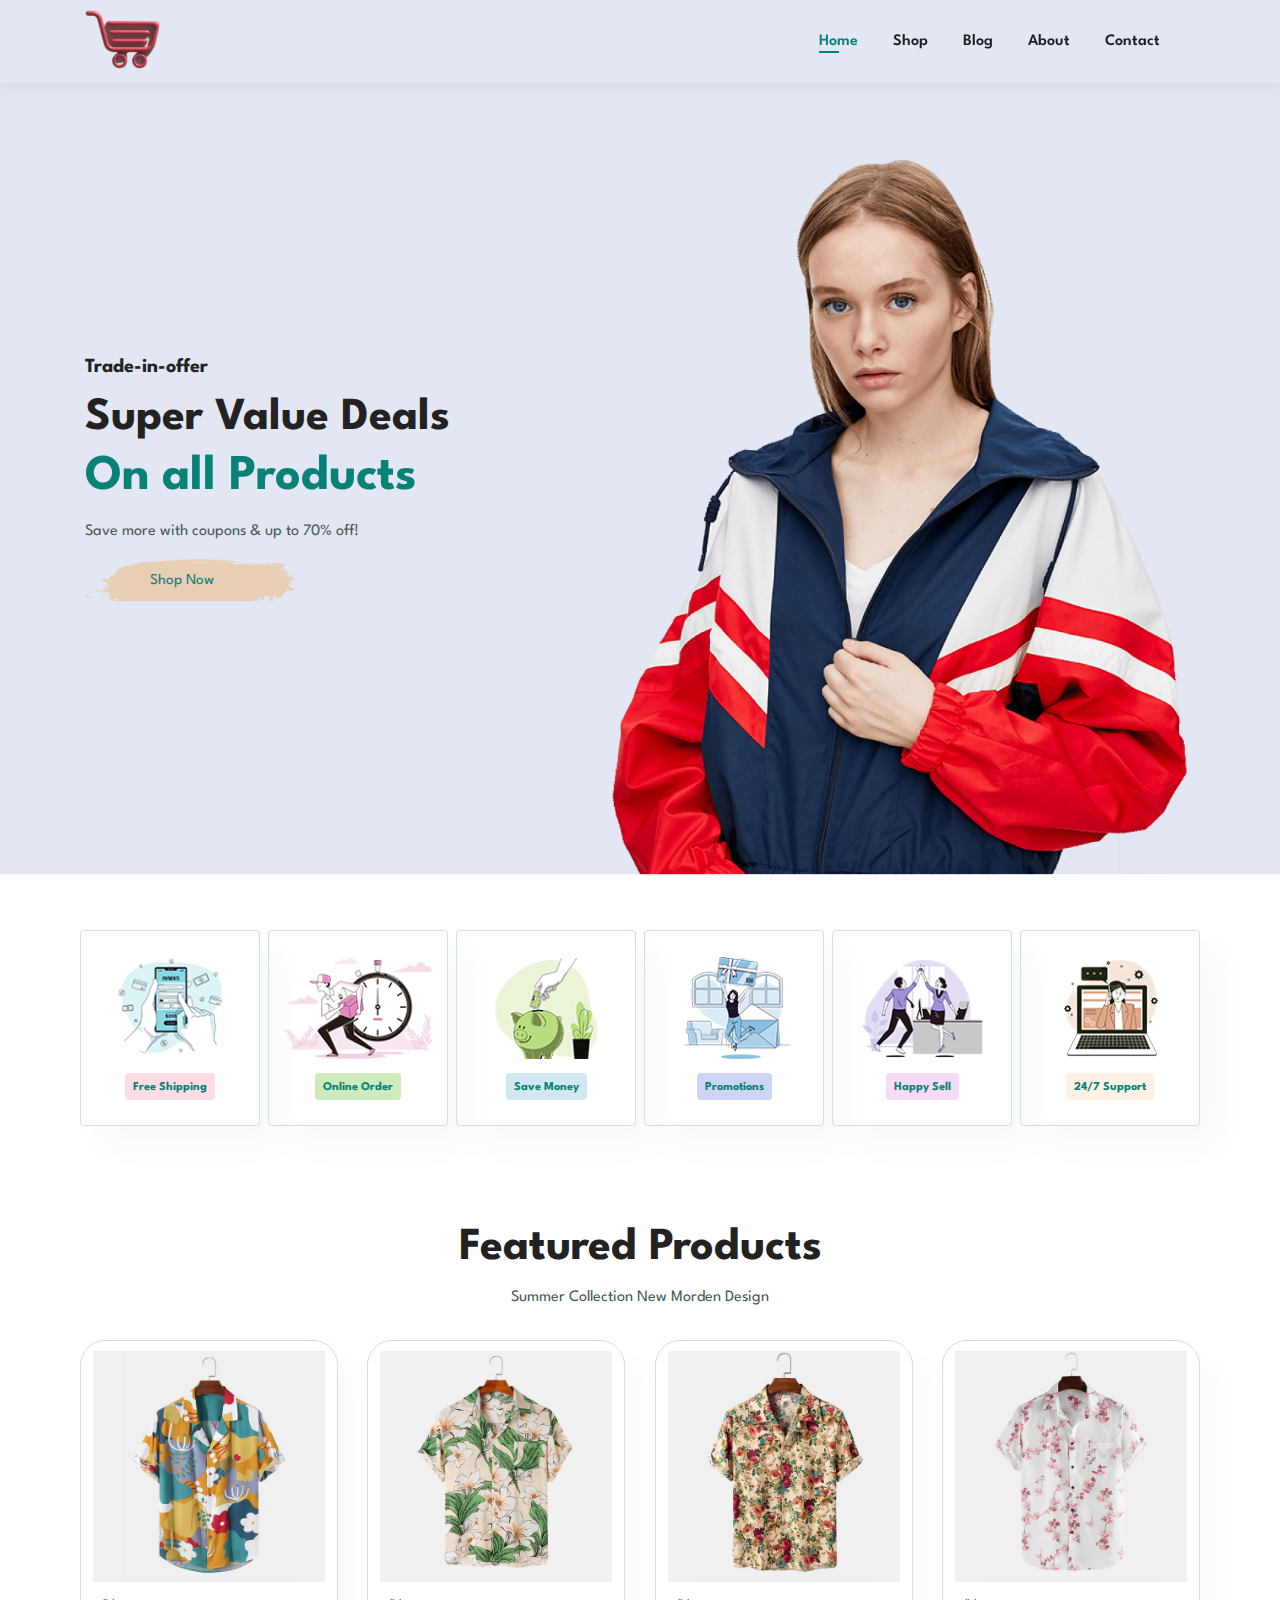
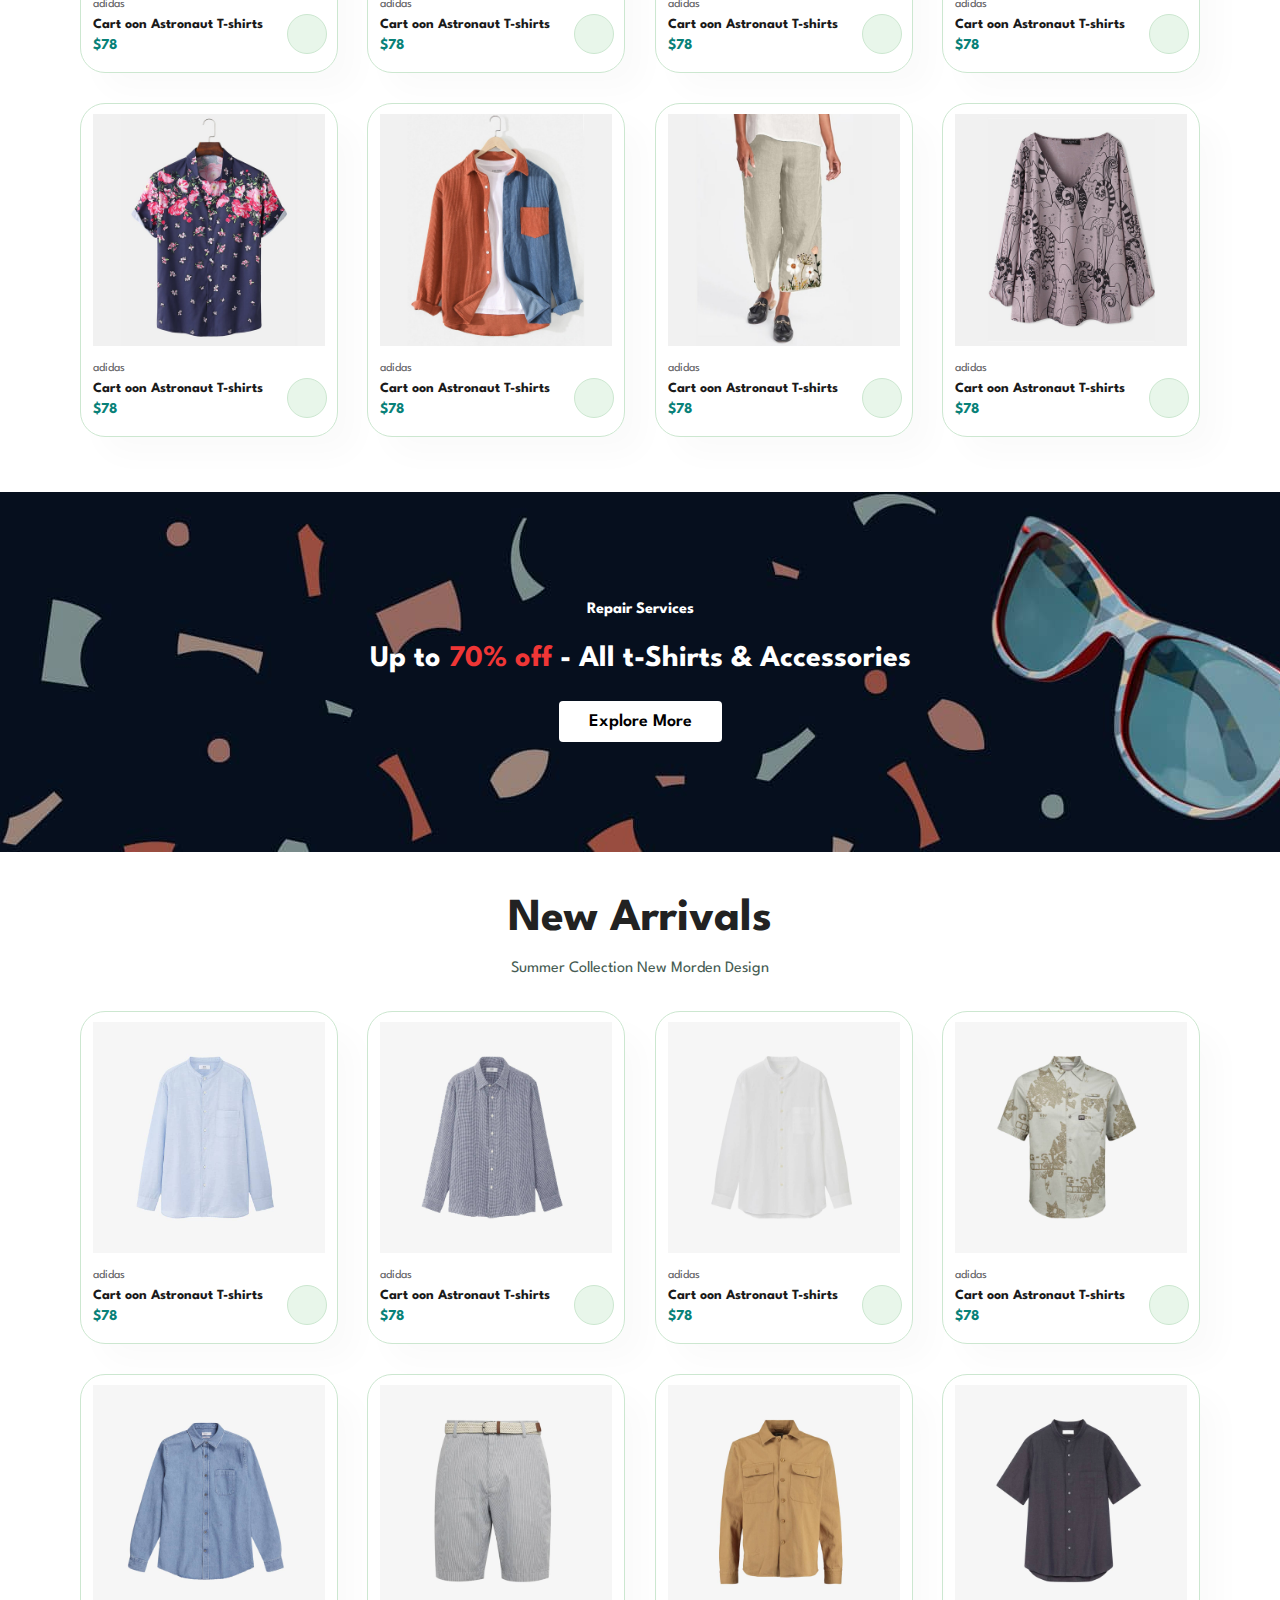
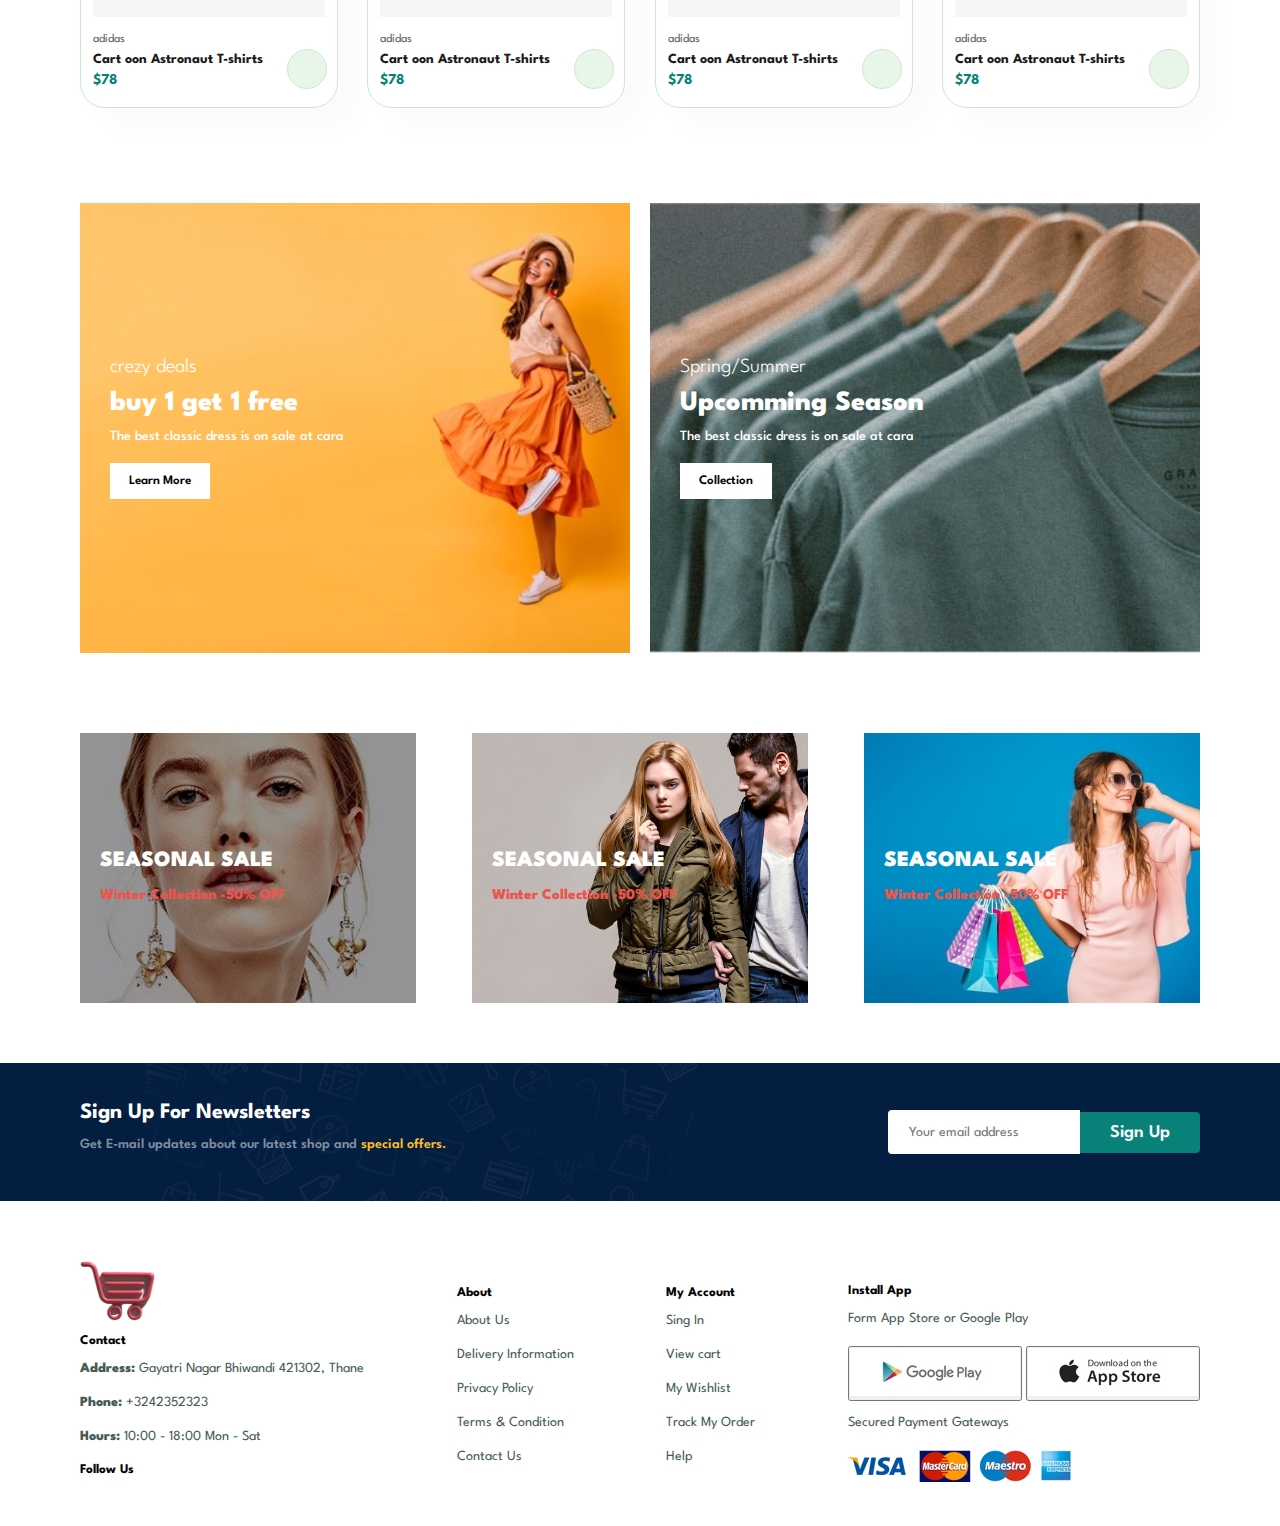
<file: index.html>
<!DOCTYPE html>
<html lang="en">

<head>
    <meta charset="UTF-8">
    <meta name="viewport" content="width=device-width, initial-scale=1.0">
    <title>E-Commarce-Website</title>
    <link rel="stylesheet" href="css files/style.css">
    <link rel="stylesheet" href="css files/responsive.css">
    <script src="/script.js" defer></script>
    <link rel="stylesheet" href="https://cdnjs.cloudflare.com/ajax/libs/font-awesome/6.4.2/css/all.min.css"
        integrity="sha512-z3gLpd7yknf1YoNbCzqRKc4qyor8gaKU1qmn+CShxbuBusANI9QpRohGBreCFkKxLhei6S9CQXFEbbKuqLg0DA=="
        crossorigin="anonymous" referrerpolicy="no-referrer" />
</head>

<body>
    <header id="header" class="flex">
        <a href="#"><img src="/img/logo.png" class="logo"></a>
        <nav>
            <ul class="navbar flex">
                <li><a class="active" href="#">Home</a></li>
                <li><a href="html files/shop.html">Shop</a></li>
                <li><a href="html files/blog.html">Blog</a></li> 
                <li><a href="html files/about.html">About</a></li>
                <li><a href="html files/contact.html">Contact</a></li>
                <li><a href="html files/cart.html"><i class="fa-solid fa-cart-shopping" id="cart-btn"></i></a></li>
                <i class="fa-solid fa-xmark close" id="close"></i>
            </ul>
        </nav>
        <div class="mobile">
            <a href="cart.html"><i class="fa-solid fa-cart-shopping"></i></a>
            <i class="fa-solid fa-bars menu"></i>
        </div>
    </header>

    <main>
        <section id="hero">
            <h4>Trade-in-offer</h4>
            <h2>Super Value Deals</h2>
            <h1>On all Products</h1>
            <p>Save more with coupons & up to 70% off!</p>
            <button>Shop Now</button>
        </section>

        <section id="features" class="section-p1 flex padding-ipad padding-mobile">
            <div class="fe-box">
                <img src="/img/features/f1.png" alt="">
                <h6>Free Shipping</h6>
            </div>
            <div class="fe-box">
                <img src="/img/features/f2.png" alt="">
                <h6>Online Order</h6>
            </div>
            <div class="fe-box">
                <img src="/img/features/f3.png" alt="">
                <h6>Save Money</h6>
            </div>
            <div class="fe-box">
                <img src="/img/features/f4.png" alt="">
                <h6>Promotions</h6>
            </div>
            <div class="fe-box">
                <img src="/img/features/f5.png" alt="">
                <h6>Happy Sell</h6>
            </div>
            <div class="fe-box">
                <img src="/img/features/f6.png" alt="">
                <h6>24/7 Support</h6>
            </div>
        </section>

        <section id="featured-Product1" class="section-p1 padding-ipad padding-mobile">
            <h2>Featured Products</h2>
            <p>Summer Collection New Morden Design</p>
            <div class="pro-container flex">
                <div class="pro">
                    <img src="/img/products/f1.jpg" alt="">
                    <div class="des">
                        <span>adidas</span>
                        <h5>Cart oon Astronaut T-shirts</h5>
                        <div class="star">
                            <i class="fas fa-star"></i>
                            <i class="fas fa-star"></i>
                            <i class="fas fa-star"></i>
                            <i class="fas fa-star"></i>
                            <i class="fas fa-star"></i>
                        </div>
                        <h4>$78</h4>
                    </div>
                    <a href="#"><i class="fa-solid fa-cart-shopping" id="cart"></i></a>
                </div>

                <div class="pro">
                    <img src="img/products/f2.jpg" alt="">
                    <div class="des">
                        <span>adidas</span>
                        <h5>Cart oon Astronaut T-shirts</h5>
                        <div class="star">
                            <i class="fas fa-star"></i>
                            <i class="fas fa-star"></i>
                            <i class="fas fa-star"></i>
                            <i class="fas fa-star"></i>
                            <i class="fas fa-star"></i>
                        </div>
                        <h4>$78</h4>
                    </div>
                    <a href="#"><i class="fa-solid fa-cart-shopping" id="cart"></i></a>
                </div>

                <div class="pro">
                    <img src="img/products/f3.jpg" alt="">
                    <div class="des">
                        <span>adidas</span>
                        <h5>Cart oon Astronaut T-shirts</h5>
                        <div class="star">
                            <i class="fas fa-star"></i>
                            <i class="fas fa-star"></i>
                            <i class="fas fa-star"></i>
                            <i class="fas fa-star"></i>
                            <i class="fas fa-star"></i>
                        </div>
                        <h4>$78</h4>
                    </div>
                    <a href="#"><i class="fa-solid fa-cart-shopping" id="cart"></i></a>
                </div>

                <div class="pro">
                    <img src="img/products/f4.jpg" alt="">
                    <div class="des">
                        <span>adidas</span>
                        <h5>Cart oon Astronaut T-shirts</h5>
                        <div class="star">
                            <i class="fas fa-star"></i>
                            <i class="fas fa-star"></i>
                            <i class="fas fa-star"></i>
                            <i class="fas fa-star"></i>
                            <i class="fas fa-star"></i>
                        </div>
                        <h4>$78</h4>
                    </div>
                    <a href="#"><i class="fa-solid fa-cart-shopping" id="cart"></i></a>
                </div>

                <div class="pro">
                    <img src="img/products/f5.jpg" alt="">
                    <div class="des">
                        <span>adidas</span>
                        <h5>Cart oon Astronaut T-shirts</h5>
                        <div class="star">
                            <i class="fas fa-star"></i>
                            <i class="fas fa-star"></i>
                            <i class="fas fa-star"></i>
                            <i class="fas fa-star"></i>
                            <i class="fas fa-star"></i>
                        </div>
                        <h4>$78</h4>
                    </div>
                    <a href="#"><i class="fa-solid fa-cart-shopping" id="cart"></i></a>
                </div>

                <div class="pro">
                    <img src="img/products/f6.jpg" alt="">
                    <div class="des">
                        <span>adidas</span>
                        <h5>Cart oon Astronaut T-shirts</h5>
                        <div class="star">
                            <i class="fas fa-star"></i>
                            <i class="fas fa-star"></i>
                            <i class="fas fa-star"></i>
                            <i class="fas fa-star"></i>
                            <i class="fas fa-star"></i>
                        </div>
                        <h4>$78</h4>
                    </div>
                    <a href="#"><i class="fa-solid fa-cart-shopping" id="cart"></i></a>
                </div>

                <div class="pro">
                    <img src="img/products/f7.jpg" alt="">
                    <div class="des">
                        <span>adidas</span>
                        <h5>Cart oon Astronaut T-shirts</h5>
                        <div class="star">
                            <i class="fas fa-star"></i>
                            <i class="fas fa-star"></i>
                            <i class="fas fa-star"></i>
                            <i class="fas fa-star"></i>
                            <i class="fas fa-star"></i>
                        </div>
                        <h4>$78</h4>
                    </div>
                    <a href="#"><i class="fa-solid fa-cart-shopping" id="cart"></i></a>
                </div>

                <div class="pro">
                    <img src="img/products/f8.jpg" alt="">
                    <div class="des">
                        <span>adidas</span>
                        <h5>Cart oon Astronaut T-shirts</h5>
                        <div class="star">
                            <i class="fas fa-star"></i>
                            <i class="fas fa-star"></i>
                            <i class="fas fa-star"></i>
                            <i class="fas fa-star"></i>
                            <i class="fas fa-star"></i>
                        </div>
                        <h4>$78</h4>
                    </div>
                    <a href="#"><i class="fa-solid fa-cart-shopping" id="cart"></i></a>
                </div>
            </div>
        </section>

        <section id="banner" class="section-p1 flex padding-ipad padding-mobile">
            <h4>Repair Services</h4>
            <h2>Up to <span>70% off</span> - All t-Shirts & Accessories</h2>
            <button class="normal">Explore More</button>
        </section>

        <section id="featured-Product1" class="section-p1 padding-ipad padding-mobile">
            <h2>New Arrivals</h2>
            <p>Summer Collection New Morden Design</p>
            <div class="pro-container flex">
                <div class="pro">
                    <img src="/img/products/n1.jpg" alt="">
                    <div class="des">
                        <span>adidas</span>
                        <h5>Cart oon Astronaut T-shirts</h5>
                        <div class="star">
                            <i class="fas fa-star"></i>
                            <i class="fas fa-star"></i>
                            <i class="fas fa-star"></i>
                            <i class="fas fa-star"></i>
                            <i class="fas fa-star"></i>
                        </div>
                        <h4>$78</h4>
                    </div>
                    <a href="#"><i class="fa-solid fa-cart-shopping" id="cart"></i></a>
                </div>

                <div class="pro">
                    <img src="/img/products/n2.jpg" alt="">
                    <div class="des">
                        <span>adidas</span>
                        <h5>Cart oon Astronaut T-shirts</h5>
                        <div class="star">
                            <i class="fas fa-star"></i>
                            <i class="fas fa-star"></i>
                            <i class="fas fa-star"></i>
                            <i class="fas fa-star"></i>
                            <i class="fas fa-star"></i>
                        </div>
                        <h4>$78</h4>
                    </div>
                    <a href="#"><i class="fa-solid fa-cart-shopping" id="cart"></i></a>
                </div>

                <div class="pro">
                    <img src="/img/products/n3.jpg" alt="">
                    <div class="des">
                        <span>adidas</span>
                        <h5>Cart oon Astronaut T-shirts</h5>
                        <div class="star">
                            <i class="fas fa-star"></i>
                            <i class="fas fa-star"></i>
                            <i class="fas fa-star"></i>
                            <i class="fas fa-star"></i>
                            <i class="fas fa-star"></i>
                        </div>
                        <h4>$78</h4>
                    </div>
                    <a href="#"><i class="fa-solid fa-cart-shopping" id="cart"></i></a>
                </div>

                <div class="pro">
                    <img src="/img/products/n4.jpg" alt="">
                    <div class="des">
                        <span>adidas</span>
                        <h5>Cart oon Astronaut T-shirts</h5>
                        <div class="star">
                            <i class="fas fa-star"></i>
                            <i class="fas fa-star"></i>
                            <i class="fas fa-star"></i>
                            <i class="fas fa-star"></i>
                            <i class="fas fa-star"></i>
                        </div>
                        <h4>$78</h4>
                    </div>
                    <a href="#"><i class="fa-solid fa-cart-shopping" id="cart"></i></a>
                </div>

                <div class="pro">
                    <img src="/img/products/n5.jpg" alt="">
                    <div class="des">
                        <span>adidas</span>
                        <h5>Cart oon Astronaut T-shirts</h5>
                        <div class="star">
                            <i class="fas fa-star"></i>
                            <i class="fas fa-star"></i>
                            <i class="fas fa-star"></i>
                            <i class="fas fa-star"></i>
                            <i class="fas fa-star"></i>
                        </div>
                        <h4>$78</h4>
                    </div>
                    <a href="#"><i class="fa-solid fa-cart-shopping" id="cart"></i></a>
                </div>

                <div class="pro">
                    <img src="img/products/n6.jpg" alt="">
                    <div class="des">
                        <span>adidas</span>
                        <h5>Cart oon Astronaut T-shirts</h5>
                        <div class="star">
                            <i class="fas fa-star"></i>
                            <i class="fas fa-star"></i>
                            <i class="fas fa-star"></i>
                            <i class="fas fa-star"></i>
                            <i class="fas fa-star"></i>
                        </div>
                        <h4>$78</h4>
                    </div>
                    <a href="#"><i class="fa-solid fa-cart-shopping" id="cart"></i></a>
                </div>

                <div class="pro">
                    <img src="/img/products/n7.jpg" alt="">
                    <div class="des">
                        <span>adidas</span>
                        <h5>Cart oon Astronaut T-shirts</h5>
                        <div class="star">
                            <i class="fas fa-star"></i>
                            <i class="fas fa-star"></i>
                            <i class="fas fa-star"></i>
                            <i class="fas fa-star"></i>
                            <i class="fas fa-star"></i>
                        </div>
                        <h4>$78</h4>
                    </div>
                    <a href="#"><i class="fa-solid fa-cart-shopping" id="cart"></i></a>
                </div>

                <div class="pro">
                    <img src="/img/products/n8.jpg" alt="">
                    <div class="des">
                        <span>adidas</span>
                        <h5>Cart oon Astronaut T-shirts</h5>
                        <div class="star">
                            <i class="fas fa-star"></i>
                            <i class="fas fa-star"></i>
                            <i class="fas fa-star"></i>
                            <i class="fas fa-star"></i>
                            <i class="fas fa-star"></i>
                        </div>
                        <h4>$78</h4>
                    </div>
                    <a href="#"><i class="fa-solid fa-cart-shopping" id="cart"></i></a>
                </div>
            </div>
        </section>

        <section id="sm-banner" class="section-p1 flex padding-ipad padding-mobile">
            <div class="banner-box flex">
                <h4>crezy deals</h4>
                <h2>buy 1 get 1 free</h2>
                <span>The best classic dress is on sale at cara</span>
                <button class="white">Learn More</button>
            </div>
            <div class="banner-box banner-box2 flex">
                <h4>Spring/Summer</h4>
                <h2>Upcomming Season</h2>
                <span>The best classic dress is on sale at cara</span>
                <button class="white">Collection</button>
            </div>
        </section>

        <section id="banner3" class="section-p1 flex padding-ipad padding-mobile">
            <div class="banner-box flex">
                <h2>SEASONAL SALE</h2>
                <h3>Winter Collection -50% OFF</h3>
            </div>
            <div class="banner-box banner-box2 flex">
                <h2>SEASONAL SALE</h2>
                <h3>Winter Collection -50% OFF</h3>
            </div>
            <div class="banner-box banner-box3 flex">
                <h2>SEASONAL SALE</h2>
                <h3>Winter Collection -50% OFF</h3>
            </div>

        </section>

        <section id="banner4">
            <div class="content section-p1 section-p1 flex">
                <div class="left">
                    <h3>Sign Up For Newsletters</h3>
                    <p>Get E-mail updates about our latest shop and <span>special offers.</span></p>
                </div>
                <div class="right">
                    <form action="" class="form flex">
                        <input type="text" placeholder="Your email address">
                        <button class="normal">Sign Up</button>
                    </form>
                </div>
            </div>
        </section>
    </main>

    <footer id="footer">
        <div class="footer-container flex section-p1">
            <div class="First">
                <a href="#"><img src="/img/logo.png" class="logo"></a>
                <h5 class="footer-heading">Contact</h5>
                <p><span>Address: </span>Gayatri Nagar Bhiwandi 421302, Thane</p>
                <p><span>Phone: </span>+3242352323</p>
                <p><span>Hours: </span>10:00 - 18:00 Mon - Sat</p>
                <h5>Follow Us</h5>
                <div class="icons flex">
                    <i class="fa-brands fa-facebook hover-icon"></i>
                    <i class="fa-brands fa-instagram hover-icon"></i>
                    <i class="fa-brands fa-twitter hover-icon"></i>
                    <i class="fa-brands fa-linkedin hover-icon"></i>
                </div>
            </div>
            <div class="second">
                <h5 class="footer-heading">About</h5>
                <p>About Us</p>
                <p>Delivery Information</p>
                <p>Privacy Policy</p>
                <p>Terms & Condition</p>
                <p>Contact Us</p>
            </div>
            <div class="Third">
                <h5 class="footer-heading">My Account</h5>
                <p>Sing In</p>
                <p>View cart</p>
                <p>My Wishlist</p>
                <p>Track My Order</p>
                <p>Help</p>
            </div>
            <div class="Fourth">
                <h5 class="footer-heading">Install App</h5>
                <p>Form App Store or Google Play</p>
                <button class="button button-img"><img src="/img/pay/play.jpg" alt=""></button>
                <button class="button"><img src="/img/pay/app.jpg" alt=""></button>
                <p>Secured Payment Gateways</p>
                <img src="/img/pay/pay.png">
            </div>
        </div>
    </footer>
</body>

</html>
</file>
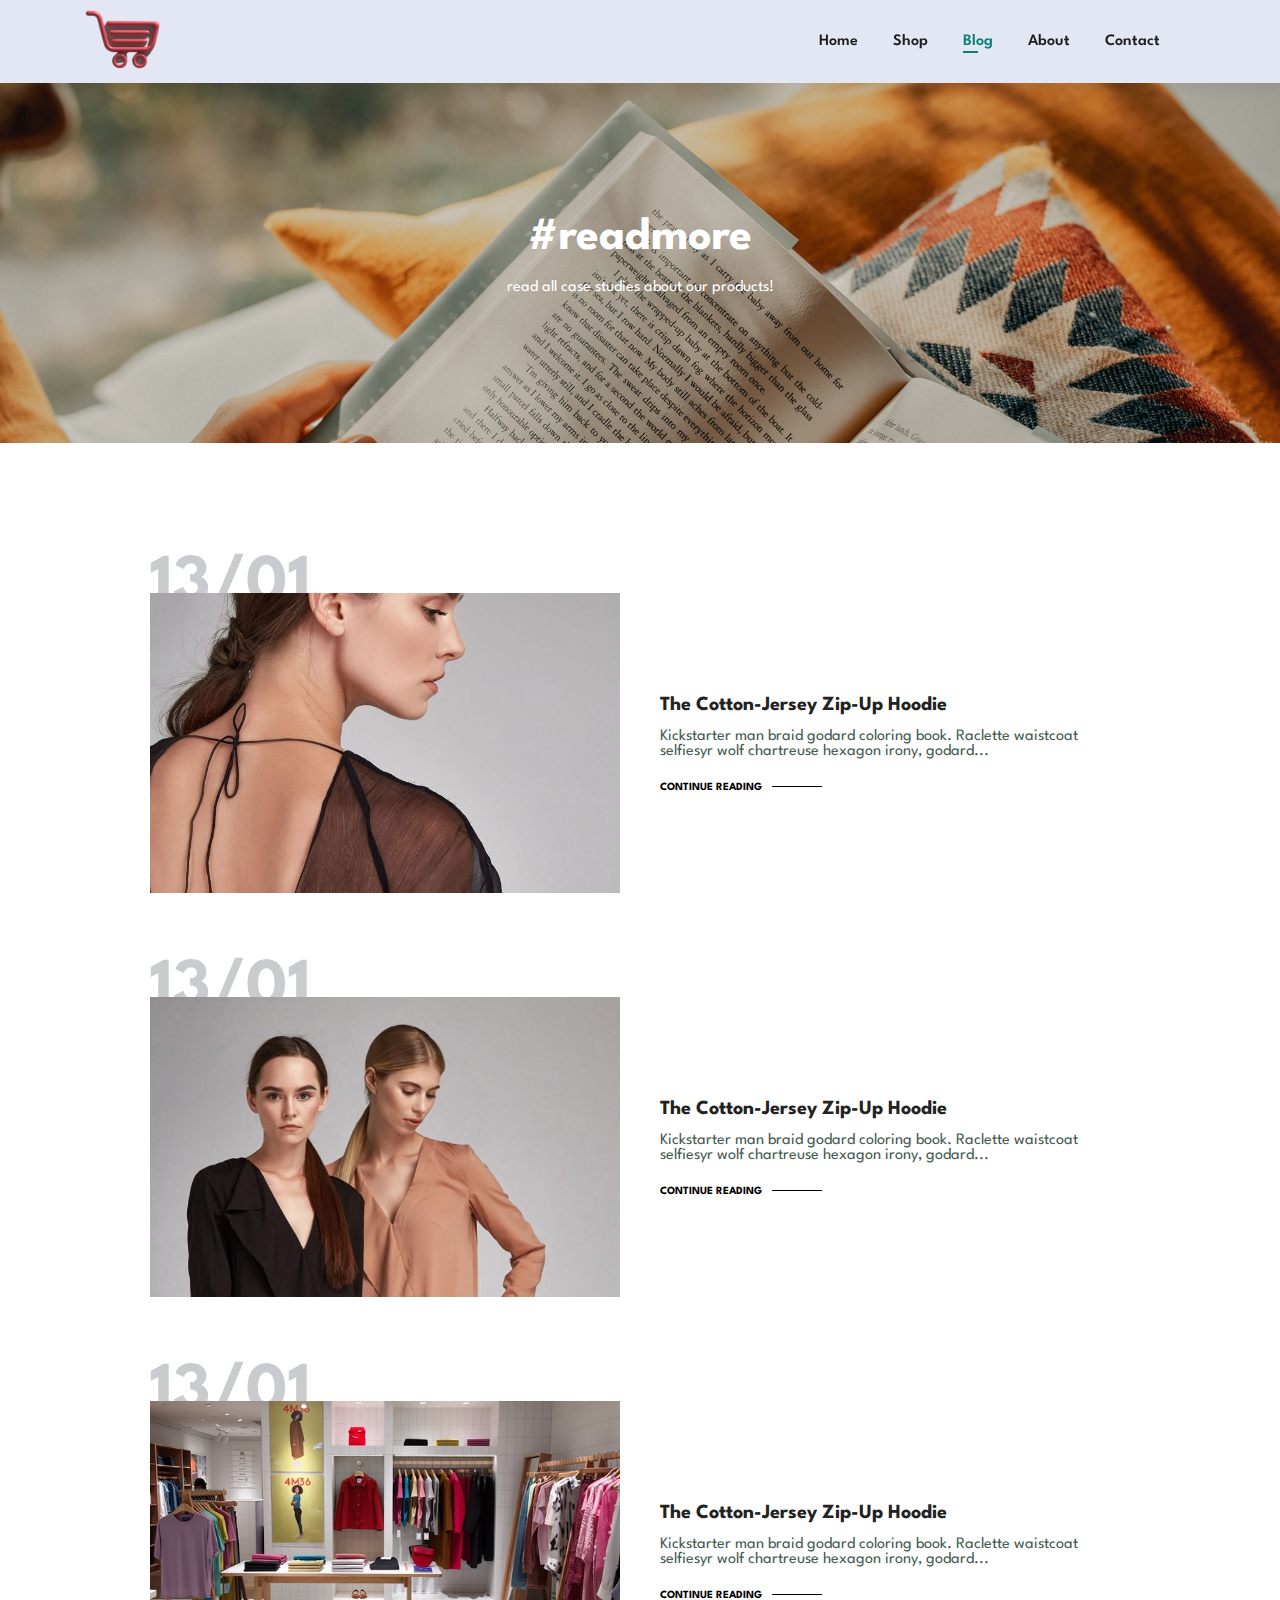
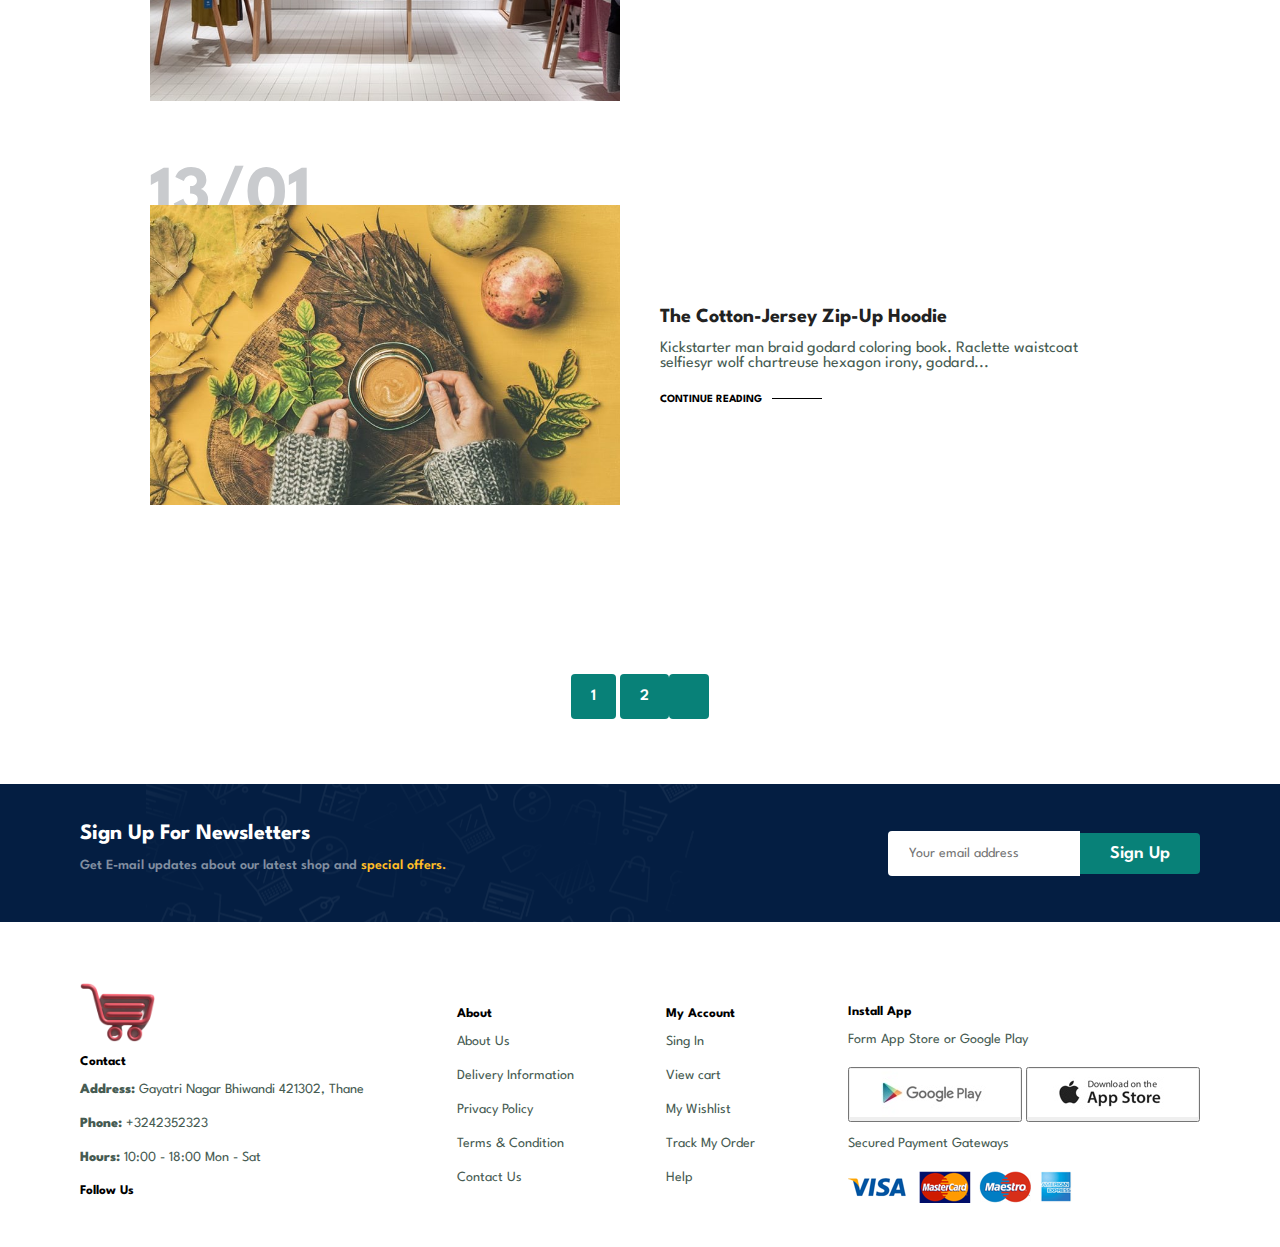
<file: html files/blog.html>
<!DOCTYPE html>
<html lang="en">

<head>
    <meta charset="UTF-8">
    <meta name="viewport" content="width=device-width, initial-scale=1.0">
    <title>E-Commarce Website</title>
    <link rel="stylesheet" href="/css files/style.css">
    <link rel="stylesheet" href="/css files/blog.css">
    <link rel="stylesheet" href="/css files/shopstyle.css">
    <link rel="stylesheet" href="/css files/responsive.css">
    <script src="/script.js" defer></script>
    <link rel="stylesheet" href="https://cdnjs.cloudflare.com/ajax/libs/font-awesome/6.4.2/css/all.min.css"
        integrity="sha512-z3gLpd7yknf1YoNbCzqRKc4qyor8gaKU1qmn+CShxbuBusANI9QpRohGBreCFkKxLhei6S9CQXFEbbKuqLg0DA=="
        crossorigin="anonymous" referrerpolicy="no-referrer" />
</head>

<body>
    <header id="header" class="flex">
        <a href="#"><img src="/img/logo.png" class="logo"></a>
        <nav>
            <ul class="navbar flex">
                <li><a href="/index.html">Home</a></li>
                <li><a href="shop.html">Shop</a></li>
                <li><a class="active" href="blog.html">Blog</a></li> 
                <li><a href="about.html">About</a></li>
                <li><a href="contact.html">Contact</a></li>
                <li><a href="cart.html"><i class="fa-solid fa-cart-shopping" id="cart-btn"></i></a></li>
                <i class="fa-solid fa-xmark close" id="close"></i>
            </ul>
        </nav>
        <div class="mobile">
            <a href="cart.html"><i class="fa-solid fa-cart-shopping"></i></a>
            <i class="fa-solid fa-bars menu"></i>
        </div>
    </header>

    <main>
        <section id="page-header" class="flex blog-header">
            <h2>#readmore</h2>
            <p>read all case studies about our products!</p>
        </section>

        <section id="blog">
            <div class="blog-box">
                <div class="blog-img">
                    <img src="/img/blog/b1.jpg">
                </div>
                <div class="blog-details">
                    <h4>The Cotton-Jersey Zip-Up Hoodie</h4>
                    <p>Kickstarter man braid godard coloring book. Raclette waistcoat selfiesyr wolf chartreuse hexagon irony, godard...</p>
                    <a href="#">CONTINUE READING</a>
                </div>
                <h1>13/01</h1>
            </div>
            <div class="blog-box">
                <div class="blog-img">
                    <img src="/img/blog/b2.jpg">
                </div>
                <div class="blog-details">
                    <h4>The Cotton-Jersey Zip-Up Hoodie</h4>
                    <p>Kickstarter man braid godard coloring book. Raclette waistcoat selfiesyr wolf chartreuse hexagon irony, godard...</p>
                    <a href="#">CONTINUE READING</a>
                </div>
                <h1>13/01</h1>
            </div>
            <div class="blog-box">
                <div class="blog-img">
                    <img src="/img/blog/b3.jpg">
                </div>
                <div class="blog-details">
                    <h4>The Cotton-Jersey Zip-Up Hoodie</h4>
                    <p>Kickstarter man braid godard coloring book. Raclette waistcoat selfiesyr wolf chartreuse hexagon irony, godard...</p>
                    <a href="#">CONTINUE READING</a>
                </div>
                <h1>13/01</h1>
            </div>
            <div class="blog-box">
                <div class="blog-img">
                    <img src="/img/blog/b6.jpg">
                </div>
                <div class="blog-details">
                    <h4>The Cotton-Jersey Zip-Up Hoodie</h4>
                    <p>Kickstarter man braid godard coloring book. Raclette waistcoat selfiesyr wolf chartreuse hexagon irony, godard...</p>
                    <a href="#">CONTINUE READING</a>
                </div>
                <h1>13/01</h1>
            </div>
        </section>

        <section id="pagination" class="section-p1 section-m1">
            <a href="#">1</a>
            <a href="#">2</a>
            <a href="#"><i class="fa-solid fa-arrow-right"></i></a>
        </section>

        <section id="banner4">
            <div class="content section-p1 section-p1 flex">
                <div class="left">
                    <h3>Sign Up For Newsletters</h3>
                    <p>Get E-mail updates about our latest shop and <span>special offers.</span></p>
                </div>
                <div class="right">
                    <form action="" class="form flex">
                        <input type="text" placeholder="Your email address">
                        <button class="normal">Sign Up</button>
                    </form>
                </div>
            </div>
        </section>
    </main>

    <footer id="footer">
        <div class="footer-container flex section-p1">
            <div class="First">
                <a href="#"><img src="/img/logo.png" class="logo"></a>
                <h5 class="footer-heading">Contact</h5>
                <p><span>Address: </span>Gayatri Nagar Bhiwandi 421302, Thane</p>
                <p><span>Phone: </span>+3242352323</p>
                <p><span>Hours: </span>10:00 - 18:00 Mon - Sat</p>
                <h5>Follow Us</h5>
                <div class="icons flex">
                    <i class="fa-brands fa-facebook hover-icon"></i>
                    <i class="fa-brands fa-instagram hover-icon"></i>
                    <i class="fa-brands fa-twitter hover-icon"></i>
                    <i class="fa-brands fa-linkedin hover-icon"></i>
                </div>
            </div>
            <div class="second">
                <h5 class="footer-heading">About</h5>
                <p>About Us</p>
                <p>Delivery Information</p>
                <p>Privacy Policy</p>
                <p>Terms & Condition</p>
                <p>Contact Us</p>
            </div>
            <div class="Third">
                <h5 class="footer-heading">My Account</h5>
                <p>Sing In</p>
                <p>View cart</p>
                <p>My Wishlist</p>
                <p>Track My Order</p>
                <p>Help</p>
            </div>
            <div class="Fourth">
                <h5 class="footer-heading">Install App</h5>
                <p>Form App Store or Google Play</p>
                <button class="button button-img"><img src="/img/pay/play.jpg" alt=""></button>
                <button class="button"><img src="/img/pay/app.jpg" alt=""></button>
                <p>Secured Payment Gateways</p>
                <img src="/img/pay/pay.png">
            </div>
        </div>
    </footer>
</body>

</html>
</file>
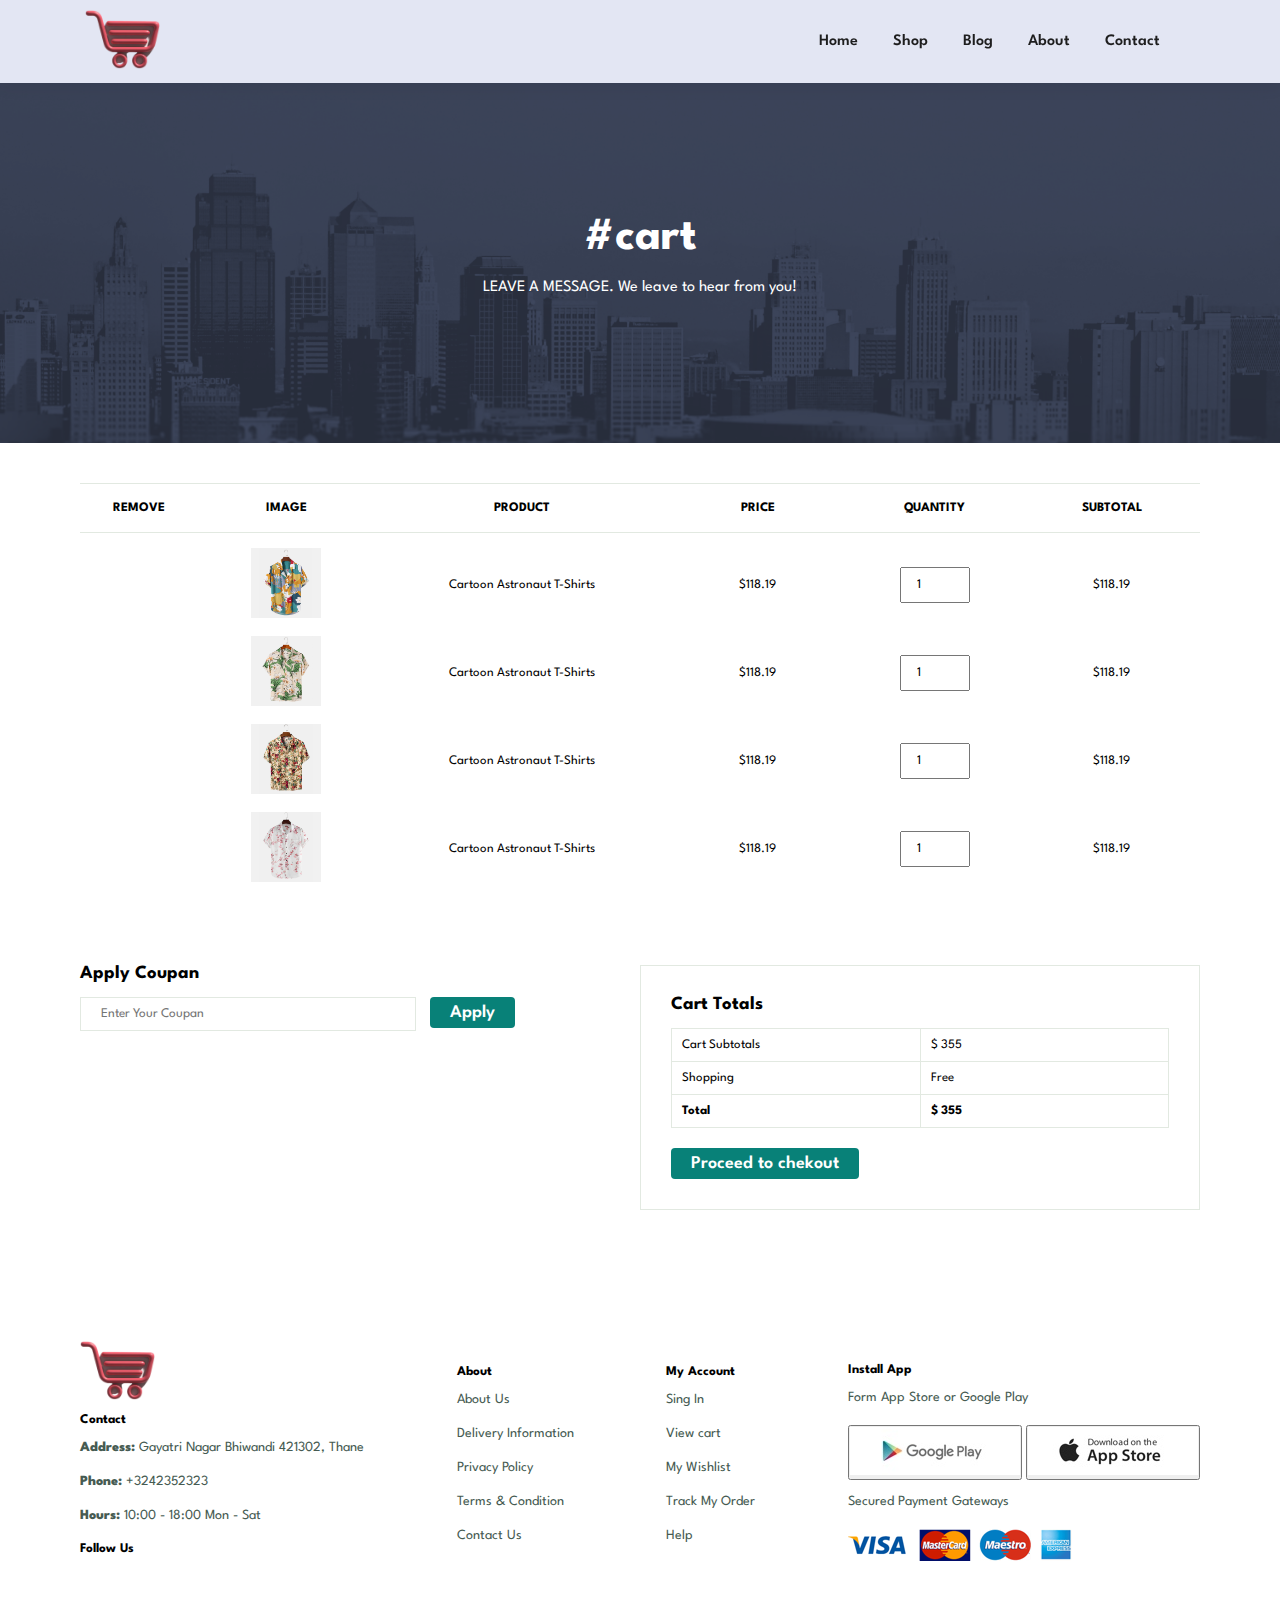
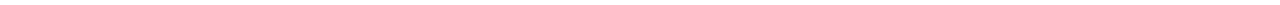
<file: html files/cart.html>
<!DOCTYPE html>
<html lang="en">

<head>
    <meta charset="UTF-8">
    <meta name="viewport" content="width=device-width, initial-scale=1.0">
    <title>E-Commarce Website</title>
    <link rel="stylesheet" href="/css files/style.css">
    <link rel="stylesheet" href="/css files/blog.css">
    <link rel="stylesheet" href="/css files/shopstyle.css">
    <link rel="stylesheet" href="/css files/responsive.css">
    <link rel="stylesheet" href="/css files/about.css">
    <link rel="stylesheet" href="/css files/contact.css">
    <link rel="stylesheet" href="/css files/cart.css">
    <script src="/script.js" defer></script>
    <link rel="stylesheet" href="https://cdnjs.cloudflare.com/ajax/libs/font-awesome/6.4.2/css/all.min.css"
        integrity="sha512-z3gLpd7yknf1YoNbCzqRKc4qyor8gaKU1qmn+CShxbuBusANI9QpRohGBreCFkKxLhei6S9CQXFEbbKuqLg0DA=="
        crossorigin="anonymous" referrerpolicy="no-referrer" />
</head>

<body>
    <header id="header" class="flex padding-ipad padding-mobile">
        <a href="#"><img src="/img/logo.png" class="logo"></a>
        <nav>
            <ul class="navbar flex">
                <li><a href="/index.html">Home</a></li>
                <li><a href="shop.html">Shop</a></li>
                <li><a href="blog.html">Blog</a></li> 
                <li><a href="html files/about.html">About</a></li>
                <li><a href="contact.html">Contact</a></li>
                <li><a class="active" href="cart.html"><i class="fa-solid fa-cart-shopping" id="cart-btn"></i></a></li>
                <i class="fa-solid fa-xmark close" id="close"></i>
            </ul>
        </nav>
        <div class="mobile">
            <a href="cart.html"><i class="fa-solid fa-cart-shopping"></i></a>
            <i class="fa-solid fa-bars menu"></i>
        </div>
    </header>

    <main>
        <section id="page-header" class="flex about-header">
            <h2>#cart</h2>
            <p>LEAVE A MESSAGE. We leave to hear from you!</p>
        </section>

        <section id="cart" class="section-p1">
            <table width="100%">
                <thead>
                    <tr>
                        <td>Remove</td>
                        <td>Image</td>
                        <td>Product</td>
                        <td>Price</td>
                        <td>Quantity</td>
                        <td>Subtotal</td>
                    </tr>
                </thead>
                <tbody>
                    <tr>
                        <td><a href="#"><i class="far fa-times-circle"></i></a></td>
                        <td><img src="/img/products/f1.jpg" alt=""></td>
                        <td>Cartoon Astronaut T-Shirts</td>
                        <td>$118.19</td>
                        <td><input type="number" value="1"></td>
                        <td>$118.19</td>
                    </tr>
                    <tr>
                        <td><a href="#"><i class="far fa-times-circle"></i></a></td>
                        <td><img src="/img/products/f2.jpg" alt=""></td>
                        <td>Cartoon Astronaut T-Shirts</td>
                        <td>$118.19</td>
                        <td><input type="number" value="1"></td>
                        <td>$118.19</td>
                    </tr>
                    <tr>
                        <td><a href="#"><i class="far fa-times-circle"></i></a></td>
                        <td><img src="/img/products/f3.jpg" alt=""></td>
                        <td>Cartoon Astronaut T-Shirts</td>
                        <td>$118.19</td>
                        <td><input type="number" value="1"></td>
                        <td>$118.19</td>
                    </tr>
                    <tr>
                        <td><a href="#"><i class="far fa-times-circle"></i></a></td>
                        <td><img src="/img/products/f4.jpg" alt=""></td>
                        <td>Cartoon Astronaut T-Shirts</td>
                        <td>$118.19</td>
                        <td><input type="number" value="1"></td>
                        <td>$118.19</td>
                    </tr>
                </tbody>
            </table>
        </section>

        <section id="cart-add" class="section-p1">
            <div id="coupan">
                <h3>Apply Coupan</h3>
                <div>
                    <input type="text" placeholder="Enter Your Coupan">
                    <button class="normal">Apply</button>
                </div>
            </div>

            <div id="subtotal">
                <h3>Cart Totals</h3>
                <table>
                    <tr>
                        <td>Cart Subtotals</td>
                        <td>$ 355</td>
                    </tr>
                    <tr>
                        <td>Shopping</td>
                        <td>Free</td>
                    </tr>
                    <tr>
                        <td><strong>Total</strong></td>
                        <td><strong>$ 355</strong></td>
                    </tr>
                </table>
                <button class="normal">Proceed to chekout</button>
            </div>
        </section>
        
    </main>

    <footer id="footer">
        <div class="footer-container flex section-p1">
            <div class="First">
                <a href="#"><img src="/img/logo.png" class="logo"></a>
                <h5 class="footer-heading">Contact</h5>
                <p><span>Address: </span>Gayatri Nagar Bhiwandi 421302, Thane</p>
                <p><span>Phone: </span>+3242352323</p>
                <p><span>Hours: </span>10:00 - 18:00 Mon - Sat</p>
                <h5>Follow Us</h5>
                <div class="icons flex">
                    <i class="fa-brands fa-facebook hover-icon"></i>
                    <i class="fa-brands fa-instagram hover-icon"></i>
                    <i class="fa-brands fa-twitter hover-icon"></i>
                    <i class="fa-brands fa-linkedin hover-icon"></i>
                </div>
            </div>
            <div class="second">
                <h5 class="footer-heading">About</h5>
                <p>About Us</p>
                <p>Delivery Information</p>
                <p>Privacy Policy</p>
                <p>Terms & Condition</p>
                <p>Contact Us</p>
            </div>
            <div class="Third">
                <h5 class="footer-heading">My Account</h5>
                <p>Sing In</p>
                <p>View cart</p>
                <p>My Wishlist</p>
                <p>Track My Order</p>
                <p>Help</p>
            </div>
            <div class="Fourth">
                <h5 class="footer-heading">Install App</h5>
                <p>Form App Store or Google Play</p>
                <button class="button button-img"><img src="/img/pay/play.jpg" alt=""></button>
                <button class="button"><img src="/img/pay/app.jpg" alt=""></button>
                <p>Secured Payment Gateways</p>
                <img src="/img/pay/pay.png">
            </div>
        </div>
    </footer>
</body>

</html>
</file>
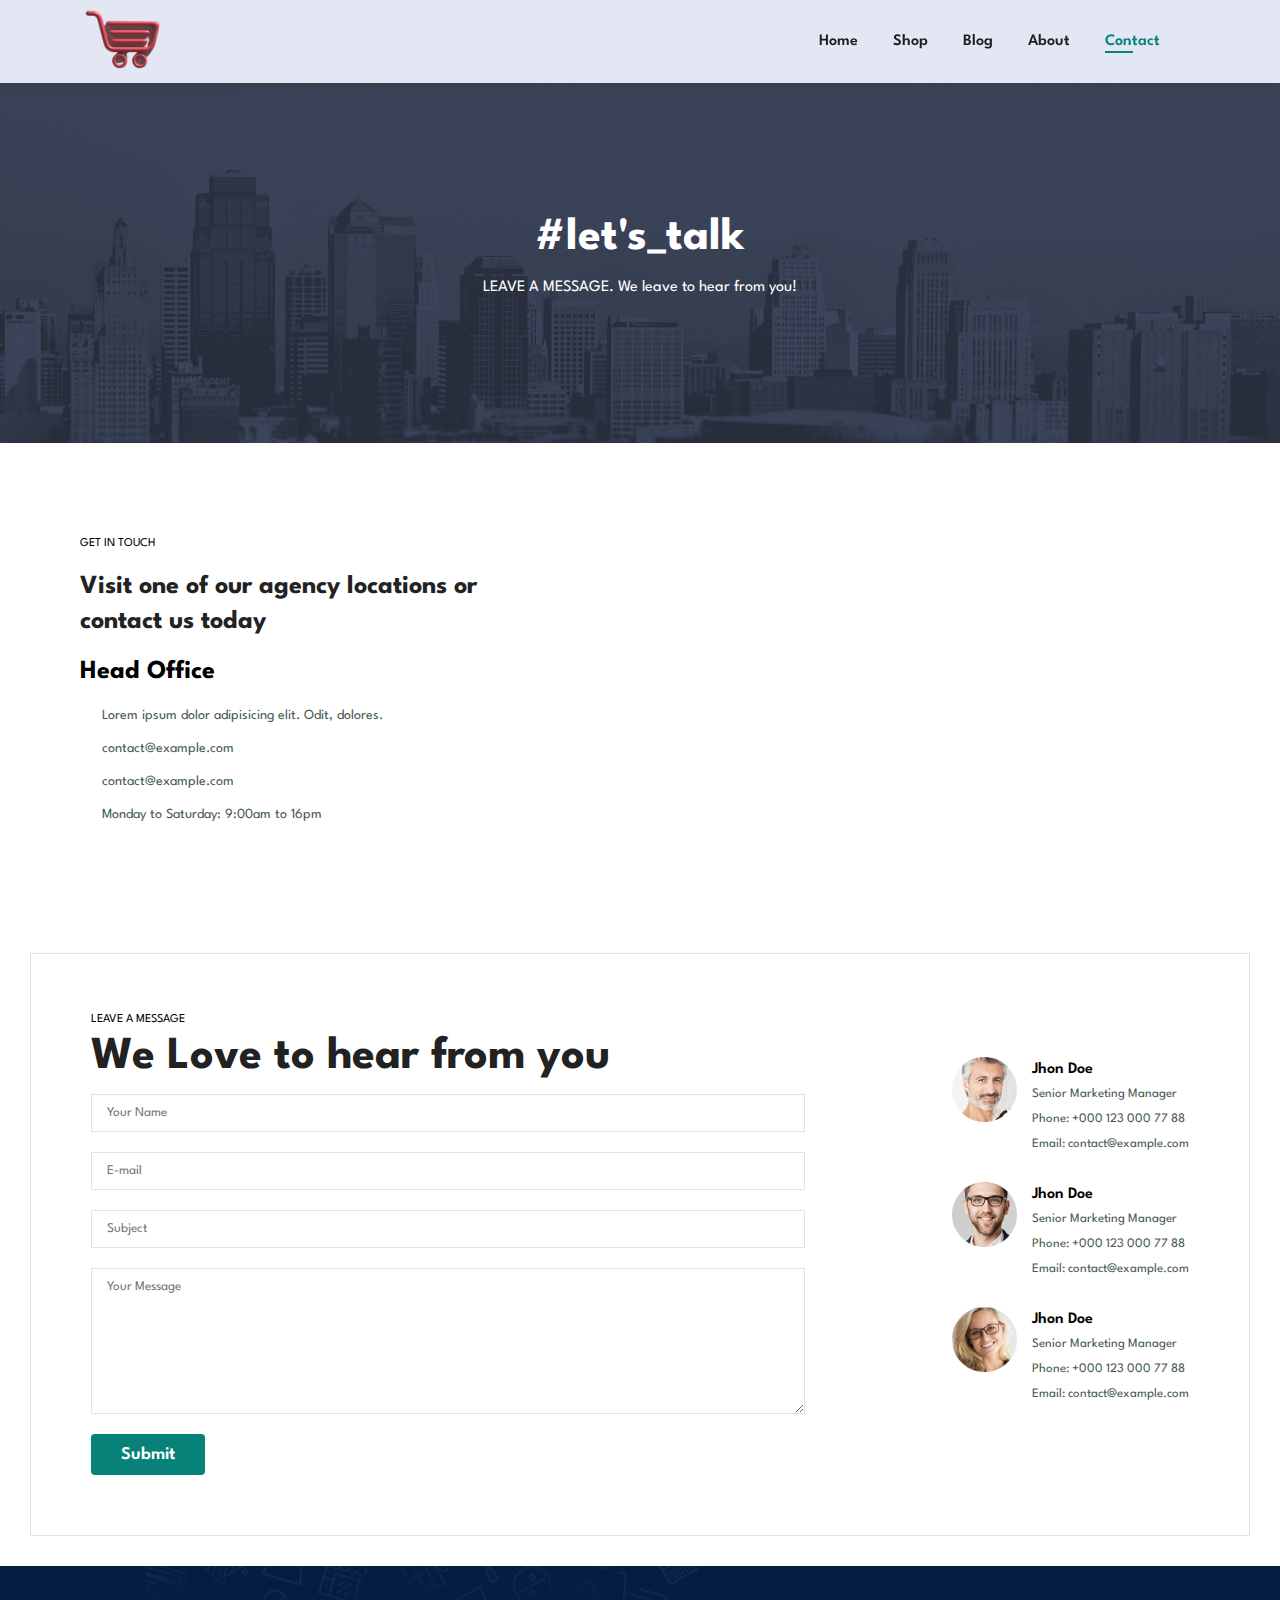
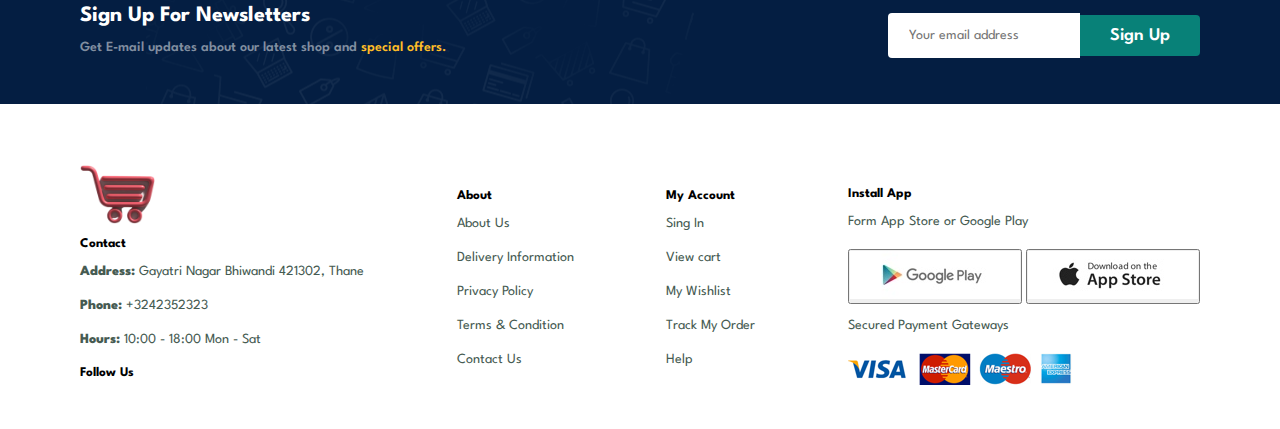
<file: html files/contact.html>
<!DOCTYPE html>
<html lang="en">

<head>
    <meta charset="UTF-8">
    <meta name="viewport" content="width=device-width, initial-scale=1.0">
    <title>E-Commarce Website</title>
    <link rel="stylesheet" href="/css files/style.css">
    <link rel="stylesheet" href="/css files/blog.css">
    <link rel="stylesheet" href="/css files/shopstyle.css">
    <link rel="stylesheet" href="/css files/responsive.css">
    <link rel="stylesheet" href="/css files/about.css">
    <link rel="stylesheet" href="/css files/contact.css">
    <script src="/script.js" defer></script>
    <link rel="stylesheet" href="https://cdnjs.cloudflare.com/ajax/libs/font-awesome/6.4.2/css/all.min.css"
        integrity="sha512-z3gLpd7yknf1YoNbCzqRKc4qyor8gaKU1qmn+CShxbuBusANI9QpRohGBreCFkKxLhei6S9CQXFEbbKuqLg0DA=="
        crossorigin="anonymous" referrerpolicy="no-referrer" />
</head>

<body>
    <header id="header" class="flex padding-ipad padding-mobile">
        <a href="#"><img src="/img/logo.png" class="logo"></a>
        <nav>
            <ul class="navbar flex">
                <li><a href="/index.html">Home</a></li>
                <li><a href="shop.html">Shop</a></li>
                <li><a href="blog.html">Blog</a></li> 
                <li><a href="about.html">About</a></li>
                <li><a class="active" href="contact.html">Contact</a></li>
                <li><a href="cart.html"><i class="fa-solid fa-cart-shopping" id="cart-btn"></i></a></li>
                <i class="fa-solid fa-xmark close" id="close"></i>
            </ul>
        </nav>
        <div class="mobile">
            <a href="cart.html"><i class="fa-solid fa-cart-shopping"></i></a>
            <i class="fa-solid fa-bars menu"></i>
        </div>
    </header>

    <main>
        <section id="page-header" class="flex about-header">
            <h2>#let's_talk</h2>
            <p>LEAVE A MESSAGE. We leave to hear from you!</p>
        </section>

        <section id="contact-details" class="section-p1 flex padding-ipad padding-mobile">
            <div class="details">
                <span>GET IN TOUCH</span>
                <h2>Visit one of our agency locations or contact us today</h2>
                <h3>Head Office</h3>
                <div>
                    <li>
                        <i class="fal fa-map"></i>
                        <p>Lorem ipsum dolor adipisicing elit. Odit, dolores.</p>
                    </li>
                    <li>
                        <i class="far fa-envelope"></i>
                        <p>contact@example.com</p>
                    </li>
                    <li>
                        <i class="fas fa-phone-alt"></i>
                        <p>contact@example.com</p>
                    </li>
                    <li>
                        <i class="far fa-clock"></i>
                        <p>Monday to Saturday: 9:00am to 16pm</p>
                    </li>
                </div>
            </div>
            <div class="map">
                <iframe src="https://www.google.com/maps/embed?pb=!1m18!1m12!1m3!1d2480.3478518174584!2d77.49654894882802!3d28.457205710001862!2m3!1f0!2f0!3f0!3m2!1i1024!2i768!4f13.1!3m3!1m2!1s0x390cc1dc8b29c0e1%3A0x4ee84fe65c694f0!2sGALGOTIAS%20COLLEGE%20OF%20ENGINEERING%20AND%20TECHNOLOGY%2C%20Knowledge%20Park%20II%2C%20Greater%20Noida%2C%20Uttar%20Pradesh%20201310!5e0!3m2!1sen!2sin!4v1696634182609!5m2!1sen!2sin" width="600" height="450" style="border:0;" allowfullscreen="" loading="lazy" referrerpolicy="no-referrer-when-downgrade"></iframe> 
            </div>
        </section>
        
        <section id="form-details" class="section-p1 flex padding-ipad padding-mobile">
            <form action="#">
                <span>LEAVE A MESSAGE</span>
                <h2>We Love to hear from you</h2>
                <input type="text" placeholder="Your Name">
                <input type="email" placeholder="E-mail">
                <input type="text" placeholder="Subject">
                <textarea name="" id="" cols="30" rows="10" placeholder="Your Message"></textarea>
                <button class="normal">Submit</button>
            </form>

            <div class="people">
                <div>
                    <img src="/img/people/1.png" alt="">
                    <p><span>Jhon Doe</span> Senior Marketing Manager <br> Phone: +000 123 000 77 88 <br>Email: contact@example.com</p>
                </div>
                <div>
                    <img src="/img/people/2.png" alt="">
                    <p><span>Jhon Doe</span> Senior Marketing Manager <br> Phone: +000 123 000 77 88 <br>Email: contact@example.com</p>
                </div>
                <div>
                    <img src="/img/people/3.png" alt="">
                    <p><span>Jhon Doe</span> Senior Marketing Manager <br> Phone: +000 123 000 77 88 <br>Email: contact@example.com</p>
                </div>
            </div>
        </section>

        <section id="banner4" class="padding-ipad padding-mobile">
            <div class="content section-p1 section-p1 flex">
                <div class="left">
                    <h3>Sign Up For Newsletters</h3>
                    <p>Get E-mail updates about our latest shop and <span>special offers.</span></p>
                </div>
                <div class="right">
                    <form action="" class="form flex">
                        <input type="text" placeholder="Your email address">
                        <button class="normal">Sign Up</button>
                    </form>
                </div>
            </div>
        </section>
    </main>

    <footer id="footer">
        <div class="footer-container flex section-p1">
            <div class="First">
                <a href="#"><img src="/img/logo.png" class="logo"></a>
                <h5 class="footer-heading">Contact</h5>
                <p><span>Address: </span>Gayatri Nagar Bhiwandi 421302, Thane</p>
                <p><span>Phone: </span>+3242352323</p>
                <p><span>Hours: </span>10:00 - 18:00 Mon - Sat</p>
                <h5>Follow Us</h5>
                <div class="icons flex">
                    <i class="fa-brands fa-facebook hover-icon"></i>
                    <i class="fa-brands fa-instagram hover-icon"></i>
                    <i class="fa-brands fa-twitter hover-icon"></i>
                    <i class="fa-brands fa-linkedin hover-icon"></i>
                </div>
            </div>
            <div class="second">
                <h5 class="footer-heading">About</h5>
                <p>About Us</p>
                <p>Delivery Information</p>
                <p>Privacy Policy</p>
                <p>Terms & Condition</p>
                <p>Contact Us</p>
            </div>
            <div class="Third">
                <h5 class="footer-heading">My Account</h5>
                <p>Sing In</p>
                <p>View cart</p>
                <p>My Wishlist</p>
                <p>Track My Order</p>
                <p>Help</p>
            </div>
            <div class="Fourth">
                <h5 class="footer-heading">Install App</h5>
                <p>Form App Store or Google Play</p>
                <button class="button button-img"><img src="/img/pay/play.jpg" alt=""></button>
                <button class="button"><img src="/img/pay/app.jpg" alt=""></button>
                <p>Secured Payment Gateways</p>
                <img src="/img/pay/pay.png">
            </div>
        </div>
    </footer>
</body>

</html>
</file>
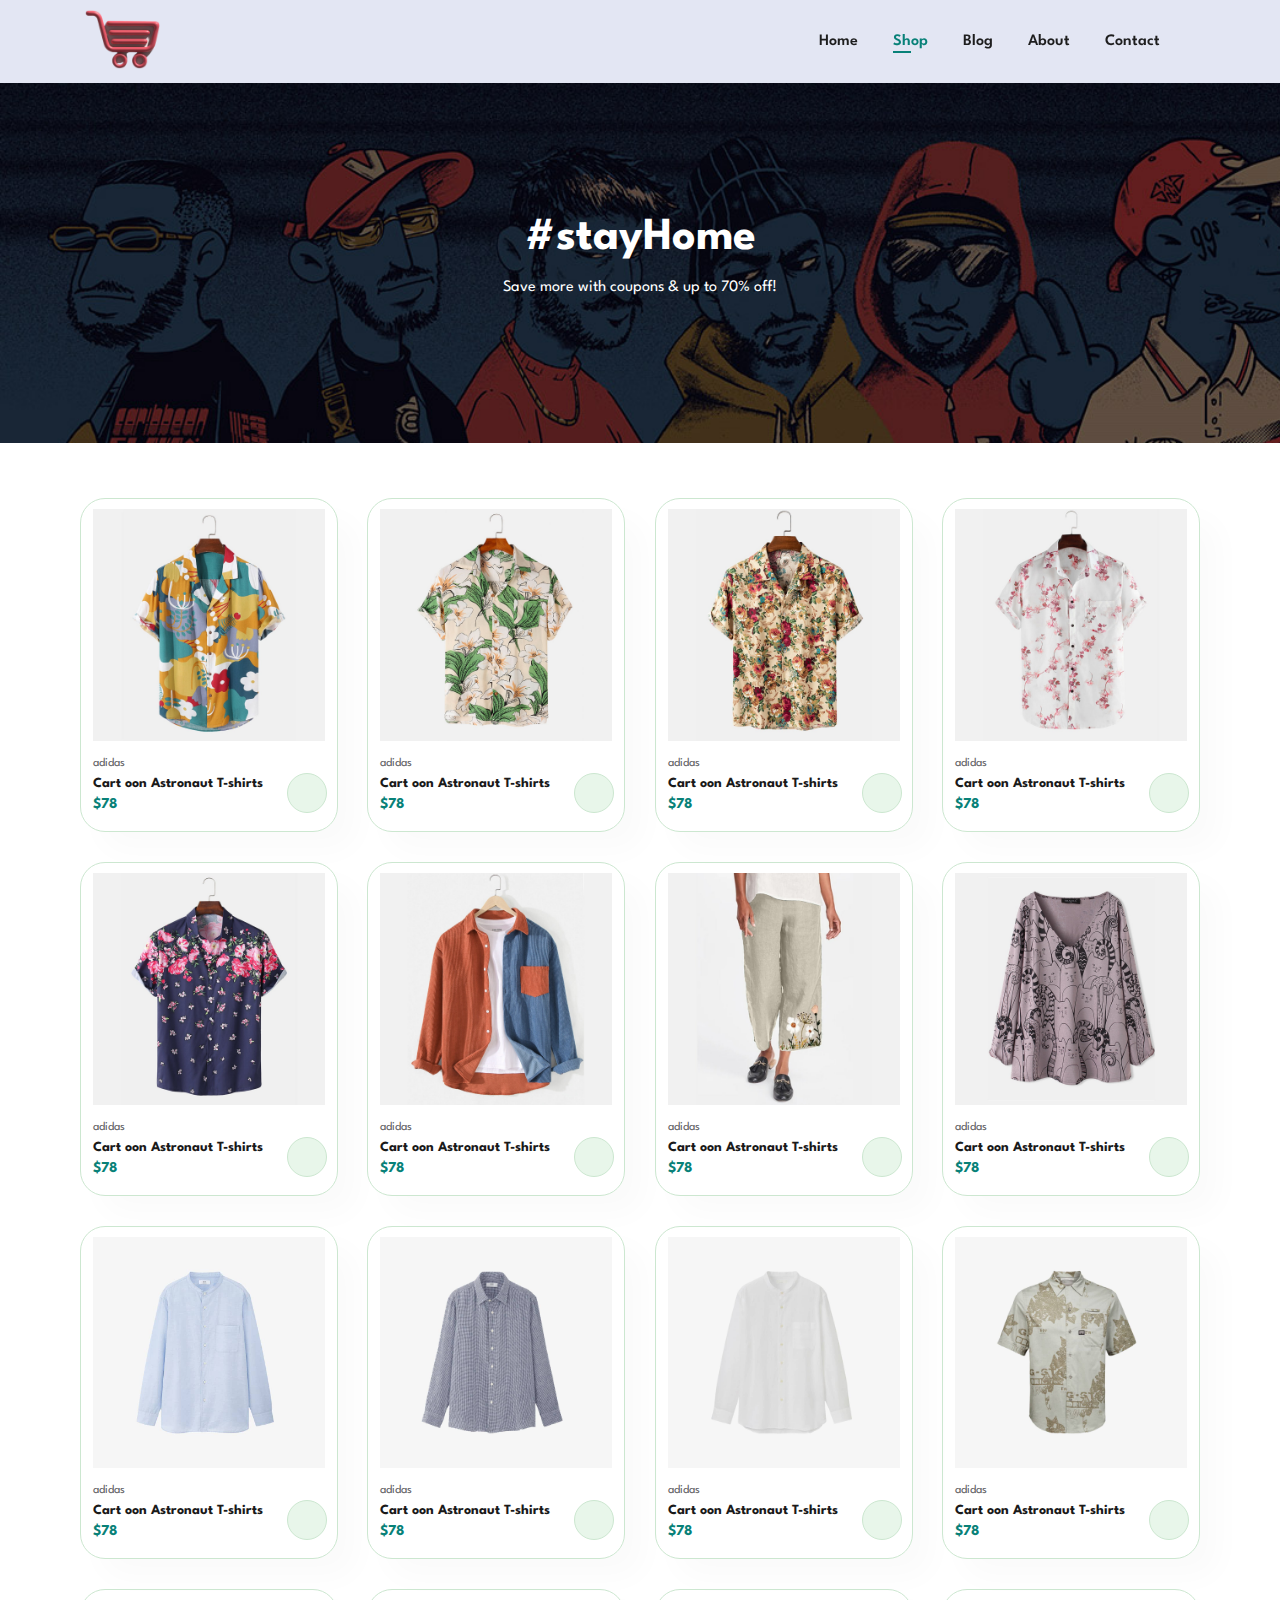
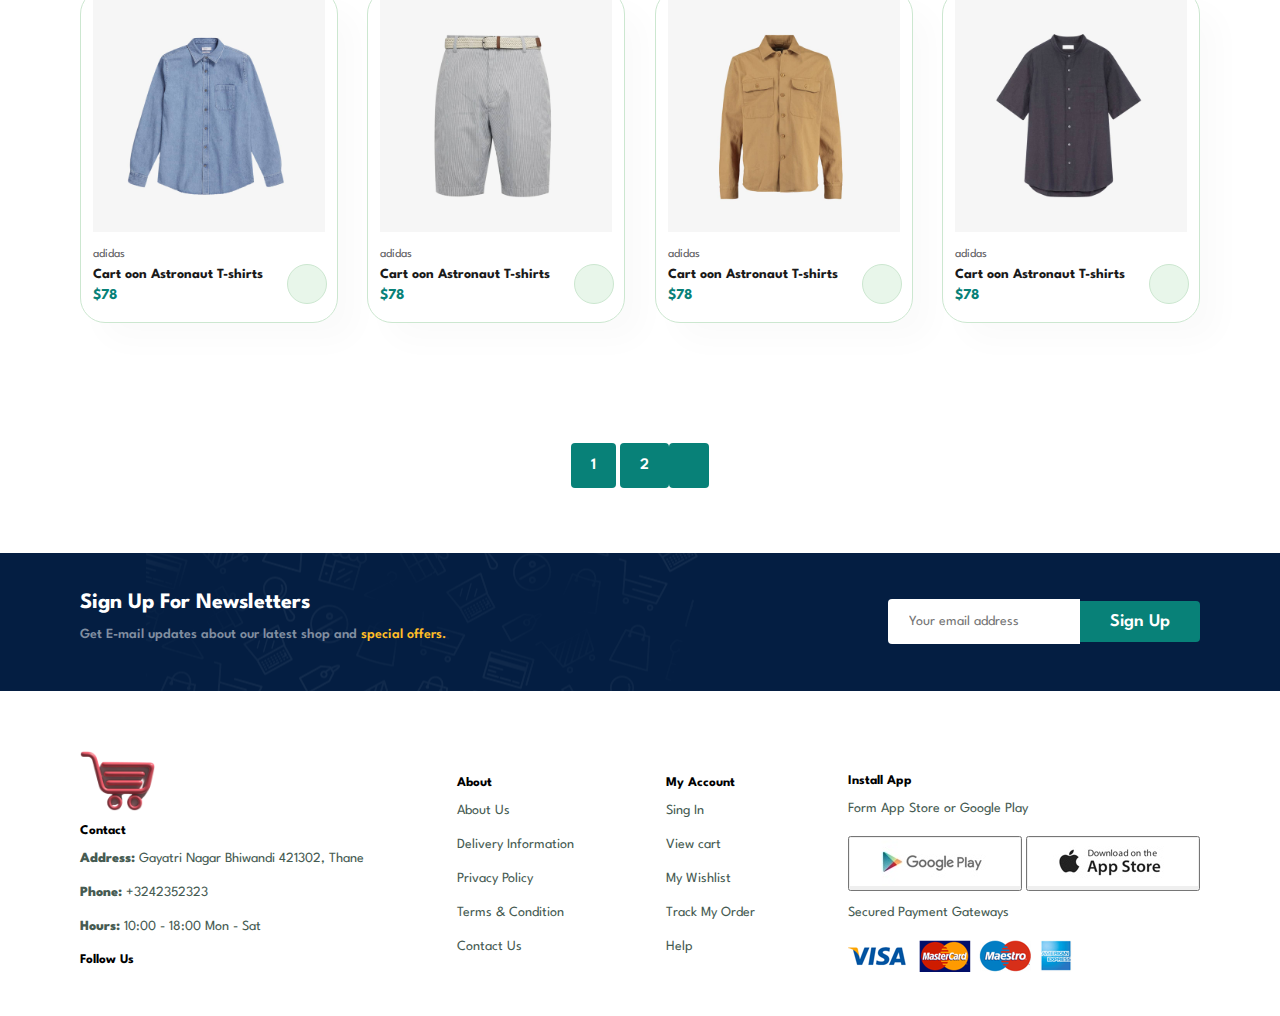
<file: html files/shop.html>
<!DOCTYPE html>
<html lang="en">

<head>
    <meta charset="UTF-8">
    <meta name="viewport" content="width=device-width, initial-scale=1.0">
    <title>E-Commarce Website</title>
    <link rel="stylesheet" href="/css files/style.css">
    <link rel="stylesheet" href="/css files/shopstyle.css">
    <link rel="stylesheet" href="/css files/responsive.css">
    <script src="/script.js" defer></script>
    <link rel="stylesheet" href="https://cdnjs.cloudflare.com/ajax/libs/font-awesome/6.4.2/css/all.min.css"
        integrity="sha512-z3gLpd7yknf1YoNbCzqRKc4qyor8gaKU1qmn+CShxbuBusANI9QpRohGBreCFkKxLhei6S9CQXFEbbKuqLg0DA=="
        crossorigin="anonymous" referrerpolicy="no-referrer" />
</head>

<body>
    <header id="header" class="flex">
        <a href="#"><img src="/img/logo.png" class="logo"></a>
        <nav>
            <ul class="navbar flex">
                <li><a href="/index.html">Home</a></li>
                <li><a class="active" href="shop.html">Shop</a></li>
                <li><a href="blog.html">Blog</a></li> 
                <li><a href="about.html">About</a></li>
                <li><a href="contact.html">Contact</a></li>
                <li><a href="cart.html"><i class="fa-solid fa-cart-shopping" id="cart-btn"></i></a></li>
                <i class="fa-solid fa-xmark close" id="close"></i>
            </ul>
        </nav>
        <div class="mobile">
            <a href="cart.html"><i class="fa-solid fa-cart-shopping"></i></a>
            <i class="fa-solid fa-bars menu"></i>
        </div>
    </header>

    <main>
        <section id="page-header" class="flex padding-ipad padding-mobile">
            <h2>#stayHome</h2>
            <p>Save more with coupons & up to 70% off!</p>
        </section>

        <section id="featured-Product1" class="section-p1 padding-ipad padding-mobile">
            <div class="pro-container flex">
                <div class="pro">
                    <img src="/img/products/f1.jpg" alt="">
                    <div class="des">
                        <span>adidas</span>
                        <h5>Cart oon Astronaut T-shirts</h5>
                        <div class="star">
                            <i class="fas fa-star"></i>
                            <i class="fas fa-star"></i>
                            <i class="fas fa-star"></i>
                            <i class="fas fa-star"></i>
                            <i class="fas fa-star"></i>
                        </div>
                        <h4>$78</h4>
                    </div>
                    <a href="#"><i class="fa-solid fa-cart-shopping" id="cart"></i></a>
                </div>

                <div class="pro">
                    <img src="/img/products/f2.jpg" alt="">
                    <div class="des">
                        <span>adidas</span>
                        <h5>Cart oon Astronaut T-shirts</h5>
                        <div class="star">
                            <i class="fas fa-star"></i>
                            <i class="fas fa-star"></i>
                            <i class="fas fa-star"></i>
                            <i class="fas fa-star"></i>
                            <i class="fas fa-star"></i>
                        </div>
                        <h4>$78</h4>
                    </div>
                    <a href="#"><i class="fa-solid fa-cart-shopping" id="cart"></i></a>
                </div>

                <div class="pro">
                    <img src="/img/products/f3.jpg" alt="">
                    <div class="des">
                        <span>adidas</span>
                        <h5>Cart oon Astronaut T-shirts</h5>
                        <div class="star">
                            <i class="fas fa-star"></i>
                            <i class="fas fa-star"></i>
                            <i class="fas fa-star"></i>
                            <i class="fas fa-star"></i>
                            <i class="fas fa-star"></i>
                        </div>
                        <h4>$78</h4>
                    </div>
                    <a href="#"><i class="fa-solid fa-cart-shopping" id="cart"></i></a>
                </div>

                <div class="pro">
                    <img src="/img/products/f4.jpg" alt="">
                    <div class="des">
                        <span>adidas</span>
                        <h5>Cart oon Astronaut T-shirts</h5>
                        <div class="star">
                            <i class="fas fa-star"></i>
                            <i class="fas fa-star"></i>
                            <i class="fas fa-star"></i>
                            <i class="fas fa-star"></i>
                            <i class="fas fa-star"></i>
                        </div>
                        <h4>$78</h4>
                    </div>
                    <a href="#"><i class="fa-solid fa-cart-shopping" id="cart"></i></a>
                </div>

                <div class="pro">
                    <img src="/img/products/f5.jpg" alt="">
                    <div class="des">
                        <span>adidas</span>
                        <h5>Cart oon Astronaut T-shirts</h5>
                        <div class="star">
                            <i class="fas fa-star"></i>
                            <i class="fas fa-star"></i>
                            <i class="fas fa-star"></i>
                            <i class="fas fa-star"></i>
                            <i class="fas fa-star"></i>
                        </div>
                        <h4>$78</h4>
                    </div>
                    <a href="#"><i class="fa-solid fa-cart-shopping" id="cart"></i></a>
                </div>

                <div class="pro">
                    <img src="/img/products/f6.jpg" alt="">
                    <div class="des">
                        <span>adidas</span>
                        <h5>Cart oon Astronaut T-shirts</h5>
                        <div class="star">
                            <i class="fas fa-star"></i>
                            <i class="fas fa-star"></i>
                            <i class="fas fa-star"></i>
                            <i class="fas fa-star"></i>
                            <i class="fas fa-star"></i>
                        </div>
                        <h4>$78</h4>
                    </div>
                    <a href="#"><i class="fa-solid fa-cart-shopping" id="cart"></i></a>
                </div>

                <div class="pro">
                    <img src="/img/products/f7.jpg" alt="">
                    <div class="des">
                        <span>adidas</span>
                        <h5>Cart oon Astronaut T-shirts</h5>
                        <div class="star">
                            <i class="fas fa-star"></i>
                            <i class="fas fa-star"></i>
                            <i class="fas fa-star"></i>
                            <i class="fas fa-star"></i>
                            <i class="fas fa-star"></i>
                        </div>
                        <h4>$78</h4>
                    </div>
                    <a href="#"><i class="fa-solid fa-cart-shopping" id="cart"></i></a>
                </div>

                <div class="pro">
                    <img src="/img/products/f8.jpg" alt="">
                    <div class="des">
                        <span>adidas</span>
                        <h5>Cart oon Astronaut T-shirts</h5>
                        <div class="star">
                            <i class="fas fa-star"></i>
                            <i class="fas fa-star"></i>
                            <i class="fas fa-star"></i>
                            <i class="fas fa-star"></i>
                            <i class="fas fa-star"></i>
                        </div>
                        <h4>$78</h4>
                    </div>
                    <a href="#"><i class="fa-solid fa-cart-shopping" id="cart"></i></a>
                </div>
                <div class="pro">
                    <img src="/img/products/n1.jpg" alt="">
                    <div class="des">
                        <span>adidas</span>
                        <h5>Cart oon Astronaut T-shirts</h5>
                        <div class="star">
                            <i class="fas fa-star"></i>
                            <i class="fas fa-star"></i>
                            <i class="fas fa-star"></i>
                            <i class="fas fa-star"></i>
                            <i class="fas fa-star"></i>
                        </div>
                        <h4>$78</h4>
                    </div>
                    <a href="#"><i class="fa-solid fa-cart-shopping" id="cart"></i></a>
                </div>

                <div class="pro">
                    <img src="/img/products/n2.jpg" alt="">
                    <div class="des">
                        <span>adidas</span>
                        <h5>Cart oon Astronaut T-shirts</h5>
                        <div class="star">
                            <i class="fas fa-star"></i>
                            <i class="fas fa-star"></i>
                            <i class="fas fa-star"></i>
                            <i class="fas fa-star"></i>
                            <i class="fas fa-star"></i>
                        </div>
                        <h4>$78</h4>
                    </div>
                    <a href="#"><i class="fa-solid fa-cart-shopping" id="cart"></i></a>
                </div>

                <div class="pro">
                    <img src="/img/products/n3.jpg" alt="">
                    <div class="des">
                        <span>adidas</span>
                        <h5>Cart oon Astronaut T-shirts</h5>
                        <div class="star">
                            <i class="fas fa-star"></i>
                            <i class="fas fa-star"></i>
                            <i class="fas fa-star"></i>
                            <i class="fas fa-star"></i>
                            <i class="fas fa-star"></i>
                        </div>
                        <h4>$78</h4>
                    </div>
                    <a href="#"><i class="fa-solid fa-cart-shopping" id="cart"></i></a>
                </div>

                <div class="pro">
                    <img src="/img/products/n4.jpg" alt="">
                    <div class="des">
                        <span>adidas</span>
                        <h5>Cart oon Astronaut T-shirts</h5>
                        <div class="star">
                            <i class="fas fa-star"></i>
                            <i class="fas fa-star"></i>
                            <i class="fas fa-star"></i>
                            <i class="fas fa-star"></i>
                            <i class="fas fa-star"></i>
                        </div>
                        <h4>$78</h4>
                    </div>
                    <a href="#"><i class="fa-solid fa-cart-shopping" id="cart"></i></a>
                </div>

                <div class="pro">
                    <img src="/img/products/n5.jpg" alt="">
                    <div class="des">
                        <span>adidas</span>
                        <h5>Cart oon Astronaut T-shirts</h5>
                        <div class="star">
                            <i class="fas fa-star"></i>
                            <i class="fas fa-star"></i>
                            <i class="fas fa-star"></i>
                            <i class="fas fa-star"></i>
                            <i class="fas fa-star"></i>
                        </div>
                        <h4>$78</h4>
                    </div>
                    <a href="#"><i class="fa-solid fa-cart-shopping" id="cart"></i></a>
                </div>

                <div class="pro">
                    <img src="/img/products/n6.jpg" alt="">
                    <div class="des">
                        <span>adidas</span>
                        <h5>Cart oon Astronaut T-shirts</h5>
                        <div class="star">
                            <i class="fas fa-star"></i>
                            <i class="fas fa-star"></i>
                            <i class="fas fa-star"></i>
                            <i class="fas fa-star"></i>
                            <i class="fas fa-star"></i>
                        </div>
                        <h4>$78</h4>
                    </div>
                    <a href="#"><i class="fa-solid fa-cart-shopping" id="cart"></i></a>
                </div>

                <div class="pro">
                    <img src="/img/products/n7.jpg" alt="">
                    <div class="des">
                        <span>adidas</span>
                        <h5>Cart oon Astronaut T-shirts</h5>
                        <div class="star">
                            <i class="fas fa-star"></i>
                            <i class="fas fa-star"></i>
                            <i class="fas fa-star"></i>
                            <i class="fas fa-star"></i>
                            <i class="fas fa-star"></i>
                        </div>
                        <h4>$78</h4>
                    </div>
                    <a href="#"><i class="fa-solid fa-cart-shopping" id="cart"></i></a>
                </div>

                <div class="pro">
                    <img src="/img/products/n8.jpg" alt="">
                    <div class="des">
                        <span>adidas</span>
                        <h5>Cart oon Astronaut T-shirts</h5>
                        <div class="star">
                            <i class="fas fa-star"></i>
                            <i class="fas fa-star"></i>
                            <i class="fas fa-star"></i>
                            <i class="fas fa-star"></i>
                            <i class="fas fa-star"></i>
                        </div>
                        <h4>$78</h4>
                    </div>
                    <a href="#"><i class="fa-solid fa-cart-shopping" id="cart"></i></a>
                </div>
            </div>
        </section>

        <section id="pagination" class="section-p1 section-m1">
            <a href="#">1</a>
            <a href="#">2</a>
            <a href="#"><i class="fa-solid fa-arrow-right"></i></a>
        </section>

        <section id="banner4" class="padding-ipad padding-mobile">
            <div class="content section-p1 section-p1 flex">
                <div class="left">
                    <h3>Sign Up For Newsletters</h3>
                    <p>Get E-mail updates about our latest shop and <span>special offers.</span></p>
                </div>
                <div class="right">
                    <form action="" class="form flex">
                        <input type="text" placeholder="Your email address">
                        <button class="normal">Sign Up</button>
                    </form>
                </div>
            </div>
        </section>
    </main>

    <footer id="footer">
        <div class="footer-container flex section-p1">
            <div class="First">
                <a href="#"><img src="/img/logo.png" class="logo"></a>
                <h5 class="footer-heading">Contact</h5>
                <p><span>Address: </span>Gayatri Nagar Bhiwandi 421302, Thane</p>
                <p><span>Phone: </span>+3242352323</p>
                <p><span>Hours: </span>10:00 - 18:00 Mon - Sat</p>
                <h5>Follow Us</h5>
                <div class="icons flex">
                    <i class="fa-brands fa-facebook hover-icon"></i>
                    <i class="fa-brands fa-instagram hover-icon"></i>
                    <i class="fa-brands fa-twitter hover-icon"></i>
                    <i class="fa-brands fa-linkedin hover-icon"></i>
                </div>
            </div>
            <div class="second">
                <h5 class="footer-heading">About</h5>
                <p>About Us</p>
                <p>Delivery Information</p>
                <p>Privacy Policy</p>
                <p>Terms & Condition</p>
                <p>Contact Us</p>
            </div>
            <div class="Third">
                <h5 class="footer-heading">My Account</h5>
                <p>Sing In</p>
                <p>View cart</p>
                <p>My Wishlist</p>
                <p>Track My Order</p>
                <p>Help</p>
            </div>
            <div class="Fourth">
                <h5 class="footer-heading">Install App</h5>
                <p>Form App Store or Google Play</p>
                <button class="button button-img"><img src="/img/pay/play.jpg" alt=""></button>
                <button class="button"><img src="/img/pay/app.jpg" alt=""></button>
                <p>Secured Payment Gateways</p>
                <img src="/img/pay/pay.png">
            </div>
        </div>
    </footer>
</body>

</html>
</file>
<file: css files/style.css>
@import url("https://fonts.googleapis.com/css2?family=Spartan:wght@100;200;300;400;500;600;700;800;900&display=swap");

* {
  margin: 0;
  padding: 0;
  box-sizing: border-box;
  font-family: "Spartan", sans-serif;
}

:root {
  --black-color: #222;
}

html {
  scroll-behavior: smooth;
}

/* Global Styles */

h1 {
  font-size: 50px;
  line-height: 64px;
  color: var(--black-color);
}

h2 {
  font-size: 46px;
  line-height: 54px;
  color: var(--black-color);
}

h4 {
  font-size: 20px;
  color: var(--black-color);
}

h6 {
  font-weight: 700;
  font-size: 12px;
}

p {
  font-size: 16px;
  color: #465b52;
  margin: 15px 0 20px 0;
}

a {
  text-decoration: none;
}

ul {
  list-style: none;
}

.flex {
  display: flex;
  align-items: center;
}

.section-p1 {
  padding: 40px 80px;
}

.section-m1 {
  margin: 40px 0;
}

body {
  width: 100%;
}

#header {
  justify-content: space-between;
  padding: 10px 85px;
  background: #e3e6f3;
  box-shadow: 0 5px 15px rgba(0, 0, 0, 0.06);
  z-index: 999;
  position: sticky;
  top: 0;
  left: 0;
}

.logo {
  width: 75px;
  margin-right: 25px;
}

.navbar {
  gap: 35px;
}

.navbar li a {
  font-weight: 600;
  color: #1e1e1e;
  transition: 0.4s ease;
  position: relative;
}

.navbar li a:hover,
.navbar li a.active {
  color: #088178;
}

.navbar li a.active::after,
.navbar li a:hover::after {
  position: absolute;
  content: '';
  width: 50%;
  height: 2px;
  background: #088178;
  left: 0;
  bottom: -4px;
}

.mobile{
  display: none;
}
.menu{
  cursor: pointer;
  margin-left: 15px;
}
#close{
  display: none;
}

/* =============== HERO SECTION ============= */

#hero {
  background-image: url(/img/hero4.png);
  background-size: cover;
  background-position: top 25% right 0;
  height: 88vh;
  width: 100%;
  padding: 0 85px;
  display: flex;
  flex-direction: column;
  align-items: flex-start;
  justify-content: center;
}

#hero h4 {
  padding-bottom: 15px;
}

#hero h1 {
  color: #088178;
}

#hero button {
  background-image: url("/img/button.png");
  background-color: transparent;
  color: #088178;
  border: none;
  padding: 14px 80px 14px 65px;
  cursor: pointer;
  background-repeat: no-repeat;
  font-size: 15px;
}

/* =================== FEATURES SECTION ============================= */

#features {
  justify-content: space-between;
  flex-wrap: wrap;
}

#features .fe-box {
  border: 1px solid #cce7d0;
  width: 180px;
  box-shadow: 20px 20px 34px rgba(0, 0, 0, 0.03);
  text-align: center;
  padding: 25px 15px;
  border-radius: 4px;
  margin-block: 15px;
  cursor: pointer;
  transition: 0.2s ease;
}

#features .fe-box:hover {
  box-shadow: 10px 10px 54px rgba(70, 62, 221, 0.1);
  border-radius: 8px;
  border: 2px solid #cce7d0;
}

#features .fe-box img {
  width: 100%;
  margin-bottom: 10px;
}

#features .fe-box h6 {
  padding: 9px 8px 6px 8px;
  line-height: 1;
  border-radius: 4px;
  color: #088178;
  background-color: #fddde4;
  display: inline-block;
}

#features .fe-box:nth-child(2) h6 {
  background-color: #cdebbc;
}

#features .fe-box:nth-child(3) h6 {
  background-color: #d1e8f2;
}

#features .fe-box:nth-child(4) h6 {
  background-color: #cdd4f8;
}

#features .fe-box:nth-child(5) h6 {
  background-color: #f6dbf6;
}

#features .fe-box:nth-child(6) h6 {
  background-color: #fff2e5;
}


/* =================== FEATURED SECTION ============================= */

#featured-Product1 {
  text-align: center;
}

#featured-Product1 .pro {
  border: 1px solid #cce7d0;
  width: 23%;
  min-width: 250px;
  padding: 10px 12px;
  margin: 15px 0;
  border-radius: 25px;
  cursor: pointer;
  box-shadow: 20px 20px 30px rgba(0, 0, 0, 0.02);
  transition: 02s ease;
  position: relative;
}

#featured-Product1 .pro:hover {
  box-shadow: 20px 20px 30px rgba(0, 0, 0, 0.06);

}

#featured-Product1 .pro img {
  width: 100%;
}

#featured-Product1 .pro .des {
  text-align: start;
  padding-block: 10px;
}

#featured-Product1 .pro .des span {
  color: #606063;
  font-size: 12px;
}

#featured-Product1 .pro .des h5 {
  color: #1a1a1a;
  padding-top: 7px;
  font-size: 14px;
}

#featured-Product1 .pro .des i {
  font-size: 12px;
  color: rgb(243, 181, 25);
}

#featured-Product1 .pro .des h4 {
  padding-top: 7px;
  font-size: 15px;
  font-weight: 700;
  color: #088178;
}

#featured-Product1 .pro #cart {
  border: 1px solid #cce7d0;
  width: 40px;
  height: 40px;
  line-height: 40px;
  border-radius: 50px;
  background-color: #e8f6ea;
  /* font-weight: 500; */
  color: #088178;
  position: absolute;
  bottom: 18px;
  right: 10px;
}

.pro-container {
  /* border: 1px solid blue; */
  flex-wrap: wrap;
  justify-content: space-between;
}

/* BANNER DESINGING  */

#banner {
  /* border: 1px solid red; */
  flex-direction: column;
  justify-content: center;
  text-align: center;
  gap: 15px;
  background-image: url("/img/banner/b2.jpg");
  width: 100%;
  height: 40vh;
  background-size: cover;
  background-position: center;
}

#banner h4 {
  color: #fff;
  font-size: 16px;
}

#banner h2 {
  color: #fff;
  font-size: 30px;
}

#banner h2 span {
  color: #ef3636;
}

button.normal {
  font-size: 18px;
  font-weight: 600;
  padding: 12px 30px;
  color: #000;
  background-color: #fff;
  border-radius: 4px;
  cursor: pointer;
  border: none;
  outline: none;
  transition: 0.2s;
}

button.normal:hover {
  background: #088178;
  color: #fff;
}

/* ================ sm-banner======================= */

#sm-banner {
  justify-content: space-between;
  flex-wrap: wrap;
}

#sm-banner .banner-box {
  align-items: flex-start;
  flex-direction: column;
  justify-content: center;
  padding-left: 30px;
  background-image: url("/img/banner/b17.jpg");
  min-width: 550px;
  height: 50vh;
  background-size: cover;
  background-position: center;
}

#sm-banner .banner-box2 {
  background-image: url("/img/banner/b10.jpg");
}

#sm-banner h4{
  color: #fff;
  font-size: 20px;
  font-weight: 300;
}

#sm-banner h2{
  color: #fff;
  font-size: 28px;
  font-weight: 800;
}

#sm-banner span{
  color: #fff;
  font-size: 14px;
  font-weight: 500;
  margin-bottom: 20px;
}

button.white {
  font-size: 13px;
  font-weight: 600;
  padding: 11px 18px;
  /* color: #000; */
  background-color: #fff;
  /* border-radius: 4px; */
  cursor: pointer;
  border: 1px solid #fff;
  outline: none;
  transition: 0.2s;
}

#sm-banner .banner-box:hover button{
  background: #088178;
  color: #fff;
  border: 1px solid #088178;
}

/* ================  banner3  ================= */

#banner3{
  justify-content: space-between;
  flex-wrap: wrap;
}

#banner3 .banner-box{  
  align-items: flex-start;
  flex-direction: column;
  justify-content: center;
  padding-left: 30px;
  background-image: url("/img/banner/b7.jpg");
  width: 30%;
  height: 30vh;
  background-size: cover;
  background-position: center;
  padding: 20px;
  margin-bottom: 20px;
} 

#banner3 .banner-box2 {
  background-image: url("/img/banner/b4.jpg");
}
#banner3 .banner-box3 {
  background-image: url("/img/banner/b18.jpg");
}

#banner3 h3{
  color: #ec544e;
  font-size: 15px;
  font-weight: 800;
}

#banner3 h2{
  color: #fff;
  font-size: 22px;
  font-weight: 900;
}


/* =================banner4================= */

#banner4 .content{
  /* border: 1px solid red; */
  justify-content: space-between;
  flex-wrap: wrap;
  background-image: url("/img/banner/b14.png");
  background-repeat: no-repeat;
  background-position: 20% 30%;
  background-color: #041e42;
}

.content h3{
  color: #fff;
  font-size: 22px;
  font-weight: 700;
}

.content p{
  color: #818ea0;
  font-size: 14px;
  font-weight: 600;
  margin-bottom: 10px;
}

.content p span{
  color: #ffbd27;
}

.content input{
  height: 2.8rem;
  padding-inline: 1.25rem;
  font-size: 14px;
  width: 100%;
  border: 1px solid transparent;
  border-radius: 4px;
  outline: none;
  border-bottom-right-radius: 0;
  border-top-right-radius: 0;
}

.content button{
  background-color: #088178;
  color: #fff;
  white-space: nowrap;
  border-bottom-left-radius: 0;
  border-top-left-radius: 0;
}

/* ================== Footer ======= */

footer{
  margin-top: 20px;
}

.footer-container{
  /* border: 1px solid red; */
  justify-content: space-between;
  flex-wrap: wrap;
}

.footer-container p{
  font-size: 14px;
  line-height: 1;
}

.footer-container .Fourth .button{
  outline: none;
}

.footer-container .First h5{
  margin-top: 10px;
}

.footer-container .icons{
  /* border: 1px solid blue; */
  margin-top: 10px;
  gap: 10px;
  font-size: 1.3rem;
  cursor: pointer;
  transition: 0.5s ease;
}

.footer-container .hover-icon:hover{
  color: #088178;
  font-size: 1.5rem;

}

.footer-container .First span{
  font-weight: 800;
}

.footer-container .footer-heading{
  /* border: 1px solid red; */
  margin-top: 1.5rem;
}

#page-header{
  padding-inline: 15px;
}
</file>
<file: css files/responsive.css>
@media (max-width:799px) {

    .section-p1 {
        padding: 20px 40px;
      }
      
      .section-m1 {
        margin: 20px 0;
      }

    /* Global Styles */

    h1 {
        font-size: 35px;
        line-height: 40px;
    }

    h2 {
        font-size: 28px;
        line-height: 30px;
    }

    h4 {
        font-size: 16px;
    }

    h6 {
        font-weight: 600;
        font-size: 10px;
    }

    p {
        font-size: 14px;
        margin: 12px 0 16px 0;
    }

    .section-p1 {
        padding: 25px 50px;
    }

    .section-m1 {
        margin: 25px 0;
    }

    .logo {
        width: 65px;
    }

    #header {
        padding-inline: 40px;
    }

    .navbar {
        flex-direction: column;
        padding-top: 70px;
        gap: 10;
        position: fixed;
        top: 0;
        right: -500px;
        height: 1000px;
        width: 500px;
        background: #E3E6F3;
        box-shadow: 0 40px 60px rgba(0, 0, 0, 0.1);
        transform: 0.4s;
    }

    .mobile {
        display: flex;
        align-items: center;
    }

    .mobile i {
        color: #1a1a1a;
        font-size: 22px;
    }

    .navbar.active {
        right: 0;
    }

    #close {
        display: initial;
        position: absolute;
        top: 30px;
        right: 30px;
        font-size: 22px;
        cursor: pointer;
    }

    #cart-btn {
        display: none;
    }

    /* ============================================ */

    #hero {
        height: 60vh;
        background-position: top 30% right 30%;
    }

    #hero,
    #features,
    #featured-Product1,
    #banner,
    #sm-banner {
        gap: 5px;
        padding-inline: 45px;
    }

    #banner h2 {
        font-size: 1.5rem;
    }

    #header {
        overflow: hidden;
    }

    main {
        overflow: hidden;
    }

    footer {
        overflow: hidden;
    }

    #sm-banner{
        gap: 15px;
    }

    #sm-banner .banner-box {
        min-width: 330px;
        height: 35vh;
        padding-left: 20px;
    }

    #sm-banner h4 {
        font-size: 15px;
        font-weight: 200;
    }

    #sm-banner h2 {
        font-size: 22px;
        font-weight: 700;
        margin-block: 10px;
    }

    #sm-banner span {
        font-size: 12px;
        font-weight: 400;
        margin-bottom: 20px;
    }

    button.white {
        font-size: 11px;
        font-weight: 500;
        padding: 11px 18px;
    }

    #banner3 h3 {
        font-size: 12px;
        font-weight: 600;
    }

    #banner3 h2 {
        font-size: 16px;
        font-weight: 700;
    }

    #page-header {
        /* border: 1px solid red; */
        height: 30vh;
    }

    /* padding-ipad */
    .padding-ipad {
        padding-inline: 40px;
    }
}

@media (max-width:477px) {

    .section-p1 {
        padding: 10px 20px;
      }
      
      .section-m1 {
        margin: 10px 0;
      }

    .logo {
        width: 55px;
    }

    #header,
    #hero,
    #features,
    #featured-Product1,
    #banner,
    #sm-banner {
        gap: 5px;
        padding-inline: 25px;
    }

    #hero {
        height: 48vh;
    }

    #features .fe-box {
        width: 140px;
        padding: 12px 12px;
        border-radius: 5px;
        margin-block: 8px;
    }

    #header {
        padding: 5px 25px;
    }

    #banner {
        height: 28vh;
    }

    #banner h4 {
        font-size: 14px;
    }

    #banner h2 {
        font-size: 1.1rem;
    }

    button.normal {
        font-size: 16px;
        font-weight: 500;
        padding: 12px 15px;
    }

    .pro-container {
        justify-content: center;
    }

    main {
        overflow: hidden;
    }

    footer {
        overflow: hidden;
    }

    .button-img {
        margin-bottom: 5px;
    }

    #banner3 {
        flex-wrap: wrap;
    }

    #featured-Product1 .pro {
        width: 100%;
    }

    #banner3 .banner-box {
        padding: 10px;
    }

    #banner3 h2 {
        font-size: 14px;
        font-weight: 600;
      }

    /* padding-mobile */
    .padding-mobile {
        padding-inline: 20px;
    }
}
</file>
<file: css files/blog.css>
#page-header.blog-header{
    background-image: url('/img/banner/b19.jpg');
}

#blog{
    padding: 150px 150px 0 150px;

}
#blog .blog-box{
    display: flex;
    align-items: center;
    width: 100%;
    position: relative;
    padding-bottom: 100px;
}

#blog .blog-img{
    width: 50%;
    margin-right: 40px;
}

#blog img{
    width: 100%;
    height: 300px;
    object-fit: cover;
}
#blog .blog-details{
    width: 50%;
}

#blog .blog-details a{
    text-decoration: none;
    font-size: 11px;
    color: #000;
    font-weight: 700;
    position: relative;
    transition: 0.3s;
}

#blog .blog-details a::after{
    content: "";
    width: 50px;
    height: 1px;
    background-color: #000;
    top: 4px;
    right: -60px;
    position: absolute;    
}

#blog .blog-details a:hover{
    color: #088178;
}

#blog .blog-details a:hover::after{
    background-color: #088178;
}

#blog .blog-box h1{
    position: absolute;
    top: -40px;
    left: 0;
    font-size: 70px;
    font-weight: 700;
    color: #c9cbce;
    z-index: -9;
}

@media (max-width:477px) {

    #blog{
        padding: 100px 20px 0 20px;
    }
    #blog .blog-box{
        display: flex;
        flex-direction: column;
        align-items: flex-start;
        padding-bottom: 50px;
    }
    #blog .blog-img{
        width: 100%;
        margin-right: 0px;
        margin-bottom: 30px;
    }
    #blog .blog-details{
        width: 100%;
    }

    .blog-box h1{
        line-height: 65px;
    }
}
</file>
<file: css files/shopstyle.css>
#page-header{
    /* border: 1px solid red; */
    background-image: url(/img/banner/b1.jpg);
    height: 40vh;
    width: 100%;
    background-size: cover;
    justify-content: center;
    flex-direction: column;
}
#page-header h2,#page-header p{
    color: #fff;
}

#pagination{
    text-align: center;
}

#pagination a{
    background-color: #088178;
    padding: 15px 20px;
    border-radius: 4px;
    color: #fff;
    font-weight: 600;
}

#pagination a i{
    font-size: 16px;
    font-weight: 600;
}
</file>
<file: css files/about.css>
#page-header.about-header {
    background-image: url('/img/about/banner.png');
}

#about-box {
    width: 100%;
    display: flex;
    margin-top: 40px;
}

.image-box {
    width: 50%;
}

.image-box img {
    width: 100%;
    padding: 10px;
}

.content-box {
    width: 50%;
    padding-top: 50px;
    padding-left: 50px;
    padding-right: 10px;
}

.content-box .dot {
    /* text-decoration: dotted; */
    text-decoration-line: underline;
    text-decoration-style: dotted;
}

.content-box span {
    text-align: end;
}

#about-app {
    text-align: center;
}

#about-app .video {
    width: 70%;
    height: 100%;
    margin: 30px auto 0 auto;
}

#about-app .video video {
    width: 100%;
    height: 100%;
    border-radius: 20px;
}

@media (max-width:799px) {
    #about-box {
        flex-direction: column;
    }

    #about-box .image-box {
        width: 100%;
    }

    #about-box .content-box {
        width: 100%;
        padding-top: 25px;
        padding-left: 5px;
    }
    #about-app .video {
        width: 80%;
        margin: 15px auto 0 auto;
    }
}
</file>
<file: css files/contact.css>
#contact-details{
    justify-content: space-between;
}
#contact-details .details{
    width: 40%;
}

#contact-details .details span,
#form-details form span{
    font-size: 12px;
}

#contact-details .details h2{
    font-size: 26px;
    line-height: 35px;
    padding: 20px 0;
}
#contact-details .details h3{
    font-size: 26px;
    padding-bottom: 15px;
}

#contact-details .details li{
    list-style: none;
    display: flex;
    padding-block: 10px;
}

#contact-details .details li i{
    font-size: 14px;
    padding-right: 22px;
}

#contact-details .details li p{
    margin: 0;
    font-size: 14px;
}

#contact-details .map{
    width: 55%;
    height: 400px;
}

#contact-details .map iframe{
    width: 100%;
    height: 100%;
}

#form-details form{
    width: 65%;
    display: flex;
    flex-direction: column;
    align-items: flex-start;
}


#form-details form span{
    margin-bottom: 5px;
}
#form-details form input,
#form-details form textarea{
    width: 100%;
    padding: 12px 15px;
    outline: none;
    margin-bottom: 20px;
    border: 1px solid #e1e1e1;
}

#form-details{
    justify-content: space-between;
    margin: 30px;
    padding: 60px;
    border: 1px solid #e1e1e1;
}

#form-details form button{
    background-color: #088178;
    color: #fff;
}

#form-details form h2{
    margin-bottom: 10px;
}

#form-details .people div{
    padding-bottom: 25px;
    display: flex;
    align-items: flex-start;
}

#form-details .people div img{
    width: 65px;
    height: 65px;
    object-fit: cover;
    margin-right: 15px;
}

#form-details .people div p{
    margin: 0;
    font-size: 13px;
    line-height: 25px;
}

#form-details .people div p span{
    display: block;
    font-size: 16px;
    font-weight: 600;
    color: #000;
}


/* responsive  */

@media (max-width:799px) {
    #form-details form{
        width: 50%;
    }
}

@media (max-width:477px) {
    #contact-details{
        flex-direction: column;
    }
    #contact-details .details{
        width: 90%;
        margin-bottom: 25px;
    }
    #contact-details .map{
        width: 100%;
    }

    #form-details{
        margin: 10px;
        padding: 30px 10px;
        flex-wrap: wrap;
    }

    #form-details form{
        width: 100%;
        margin-bottom: 30px;
    }

}
</file>
<file: css files/cart.css>
#cart{
    overflow-x: auto;
}

#cart table{
    width: 100%;
    border-collapse: collapse;
    table-layout: fixed;
    white-space: nowrap;
}

#cart table img{
    width: 70px;
}

#cart table td:nth-child(1){
    width: 100px;
    text-align: center;
}

#cart table td:nth-child(2){
    width: 150px;
    text-align: center;
}

#cart table td:nth-child(3){
    width: 250px;
    text-align: center;
}

#cart table td:nth-child(4),
#cart table td:nth-child(5),
#cart table td:nth-child(6){
    width: 150px;
    text-align: center;
}

#cart table td:nth-child(5) input{
    width: 70px;
    padding: 10px 5px 10px 15px;
}

#cart table thead{
    border: 1px solid #e2e9e1;
    border-left: none;
    border-right: none;
}

#cart table thead td{
    font-weight: 700;
    text-transform: uppercase;
    font-size: 13px;
    padding: 18px 0;
}

#cart table tbody tr td{
    padding-top: 15px;
}

#cart table tbody td{
    font-size: 13px;
}

#cart-add{
    display: flex;
    flex-wrap: wrap;
    justify-content: space-between;
}

#coupan{
    width: 50%;
    margin-bottom: 30px;
}

#coupan h3,
#subtotal h3{
    padding-bottom: 15px;
}

#coupan input{
    padding: 10px 20px;
    outline: none;
    width: 60%;
    margin-right: 10px;
    border: 1px solid #e2e9e1;
}

#coupan button,
#subtotal button{
    background-color: #088178;
    color: #fff;
    padding: 7px 20px;
}

#subtotal{
    width: 50%;
    margin-bottom: 30px;
    border: 1px solid #e2e9e1;
    padding: 30px;
}

#subtotal table{
    border-collapse: collapse;
    width: 100%;
    margin-bottom: 20px;
}

#subtotal table td{
    width: 50%;
    border: 1px solid #e2e9e1; 
    padding: 10px;
    font-size: 13px;
}

@media (max-width:477px)      {

    #cart-add{
        flex-direction: column;
    }

    #coupan{
        width: 100%;
    }

    #subtotal{
        width: 100%;
        padding: 20px;
    }

    #coupan input {
        padding: 10px 10px;
        width: 100%;
        margin-bottom: 8px;
    }

}
</file>
